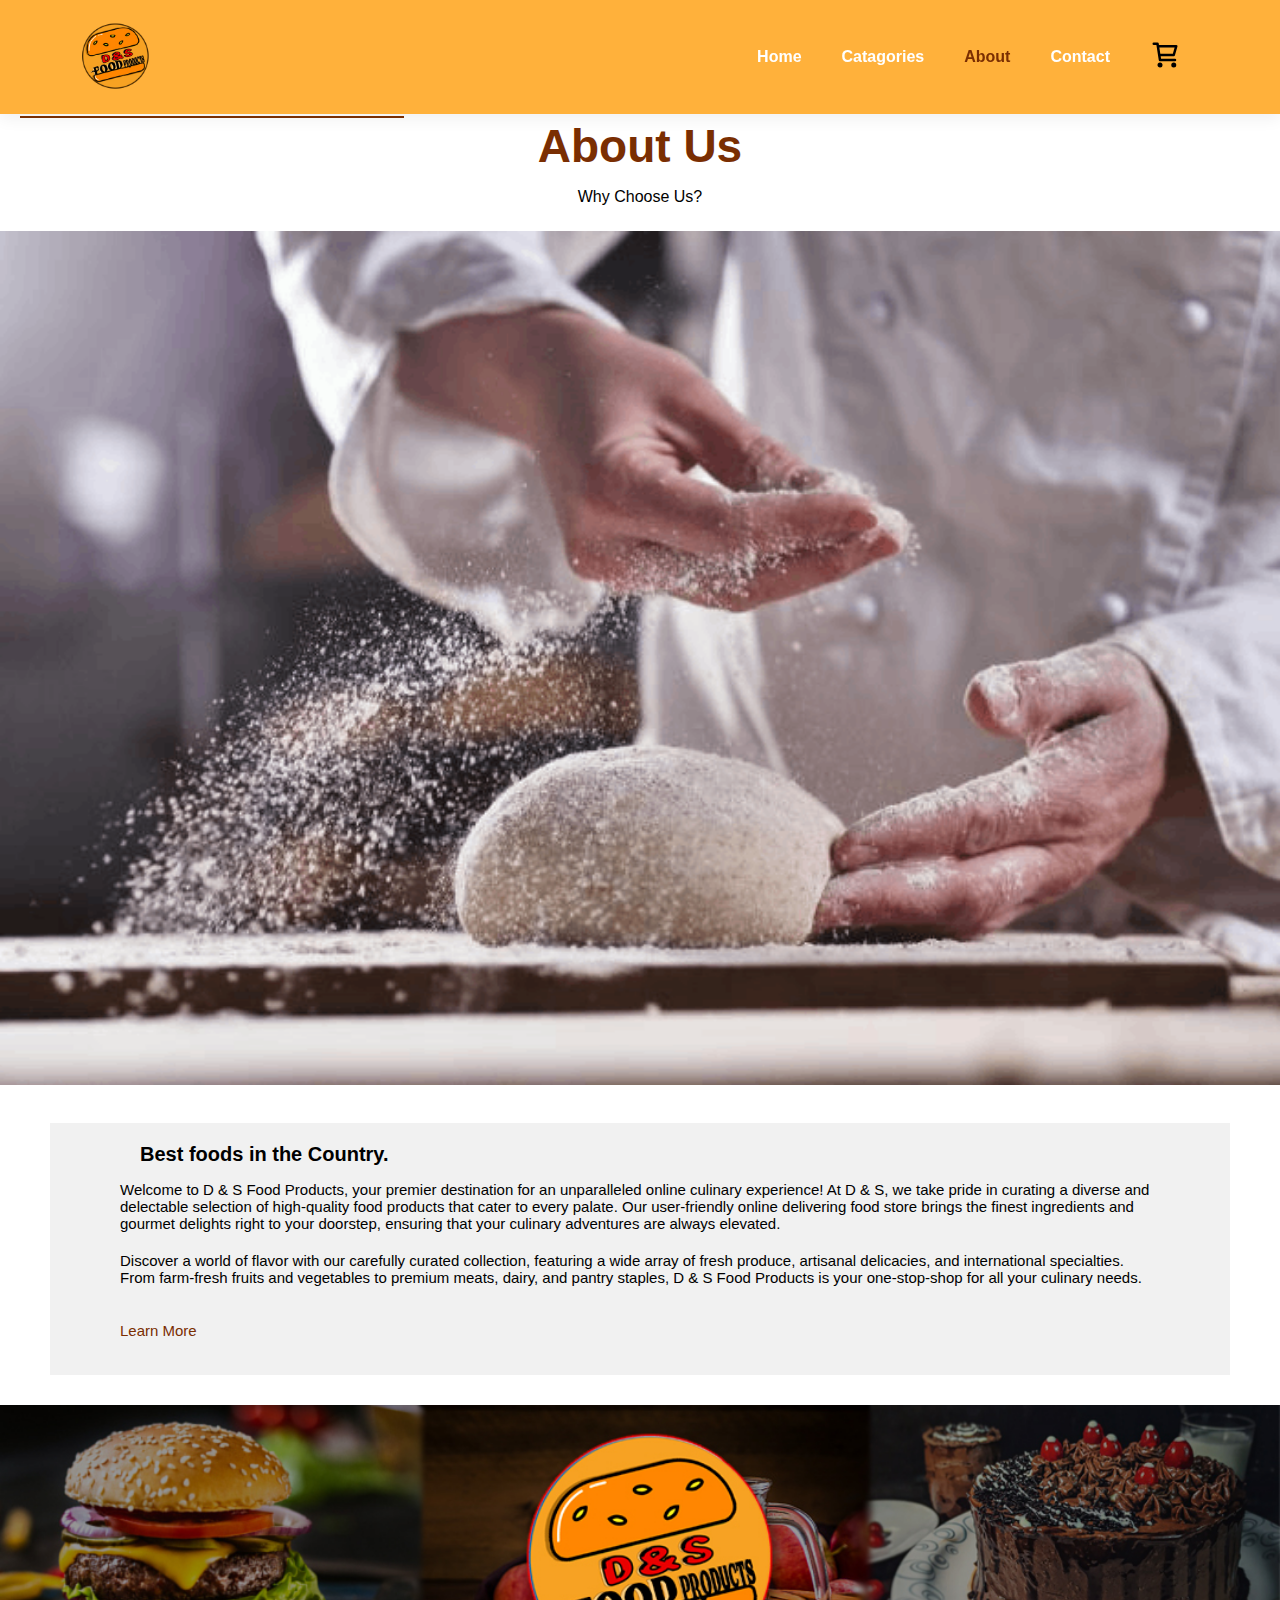
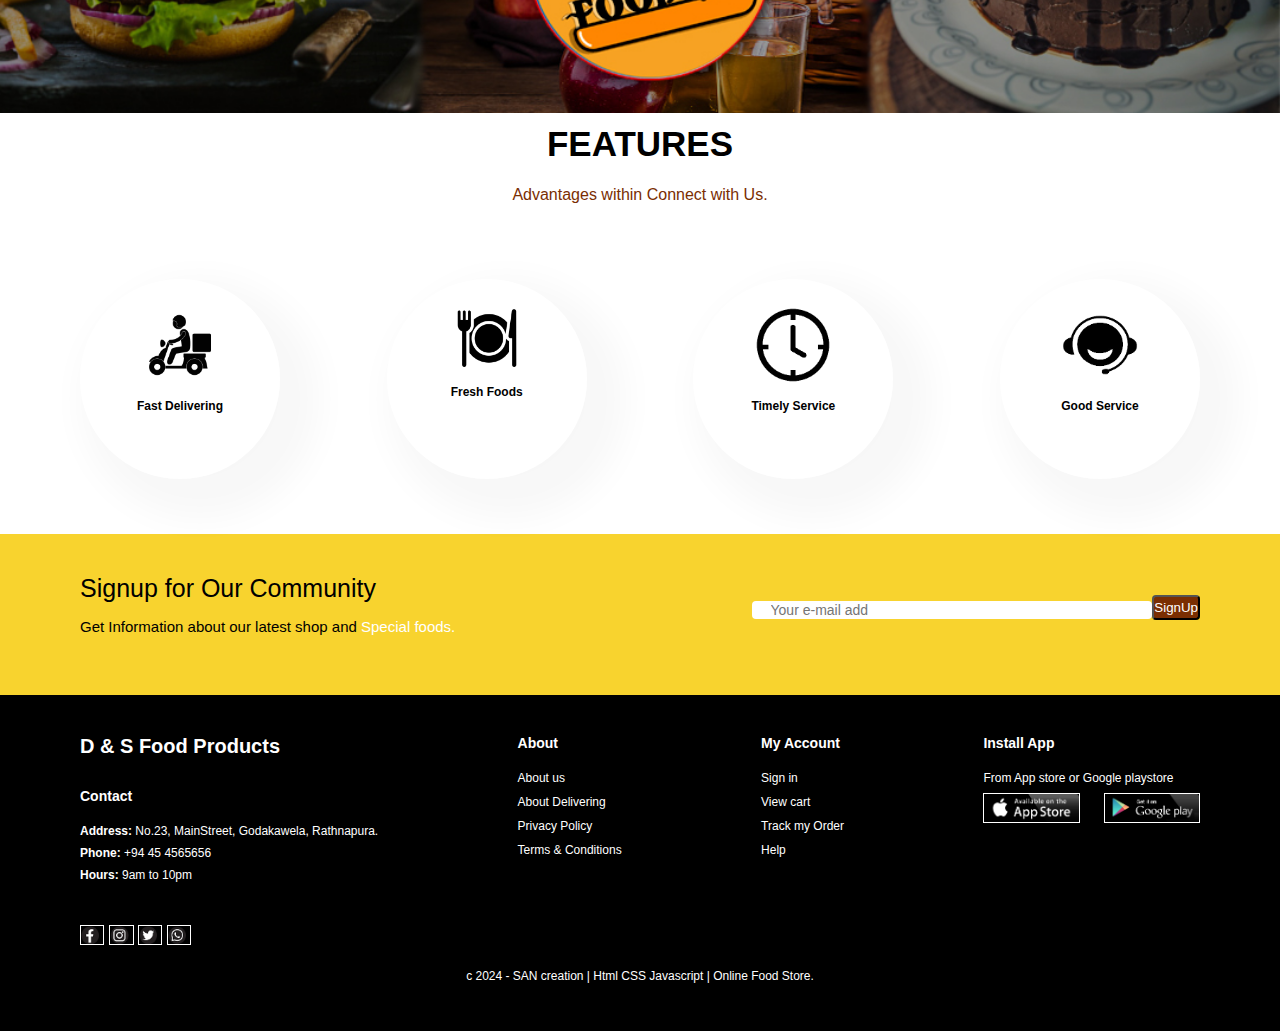
<file: src/about.html>
<!DOCTYPE html>
<html lang="en">
    <head>
        <meta charset="UTF-8">
        <meta http-equiv="X-UA-Compatible" content="IE=edge">
        <meta name="viewport" content="width=device-width, initial-scale=1.0">
        <title>D & S Food Store</title>
        <link rel="stylesheet" href="https://cdnjs.cloudflare.com/ajax/libs/font-awesome/5.15.3/css/all.min.css" integrity="sha384-lGpGs/K9eL5KfuBLU8hvTlOSctOnf6bP4IBtWqVBDjZjU6Q/vhp5s0SUpQT63qnh" crossorigin="anonymous">
        <link rel="stylesheet" href="style.css">
    </head>

    <body>

        
        <section id="header">
            <a href="index.html"><img src="../Components/Assets/cover/log.png" class="logo" alt="logo"></a>

            <div>
                <ul id="navbar">
                    <li><a href="index.html" >Home</a></li>
                    <li><a>
                        <div class="dropdown">
                            <a  href="catagories.html">Catagories</a>
                            <div class="dropdown-content">
                                <a href="cake.html">Cakes</a>
                                <a href="juices.html">Juices</a>
                                <a href="pastry.html">Pastry</a>
                                <a href="others.html">Others</a>
                            </div>
                        </div></a>
                    </li>
                    <li><a href="about.html" class="active">About</a></li>
                    <li><a href="Contact.html">Contact</a></li>
                    <li><a href="cart.html" id="cart"><img src="../Components/Assets/icon/cart-shopping-svgrepo-com.svg" style="width: 30px;height: auto;"></a></li>
                    <a href="#"><img src="../Components/Assets/icon/close-ellipse-svgrepo-com.svg" id="close" style="width: 30px;height: auto;"></a>
                </ul>
            </div>
            <div id="mobile">
                <a href="cart.html"><img src="../Components/Assets/icon/cart-shopping-svgrepo-com.svg" style="width: 50px; height: auto;"></a>
                <img src="../Components/Assets/icon/list-svgrepo-com.svg" id="bar" style="width: 50px; height: auto;">
            </div>
        </section>

        <section id="about">
            <div id="subtopic">
                <h2>About Us</h2>
                <p>Why Choose Us?</p>
            </div>
            <div class="row">
                <div class="Ab-img">
                    <img src="../Components/Assets/other/pic-1.png">
                </div>
                <div class="Ab-content">
                    <h3>Best foods in the Country.</h3>
                    <p>Welcome to D & S Food Products, your premier destination for an unparalleled online culinary experience! At D & S, we take pride in curating a diverse and delectable selection of high-quality food products that cater to every palate. Our user-friendly online delivering food store brings the finest ingredients and gourmet delights right to your doorstep, ensuring that your culinary adventures are always elevated.</p>
                    <p>Discover a world of flavor with our carefully curated collection, featuring a wide array of fresh produce, artisanal delicacies, and international specialties. From farm-fresh fruits and vegetables to premium meats, dairy, and pantry staples, D & S Food Products is your one-stop-shop for all your culinary needs.</p>
                    
                    <div class="icon-con">
                        <a href="#" id="lm-btn">Learn More</a>
                    </div>
                </div>
            </div>
            
        </section>

        <div id="banner">
            <img src="../Components/Assets/cover/Cover.jpg">
        </div>

        <div id="fe-topic">
            <h2>FEATURES</h2>
            <p>Advantages within Connect with Us.</p>
        </div>

        <section id="feature" class="section-p1">
            <div class="fe-box">
                <img src="../Components/Assets/icon/deliver.png">
                <h6>Fast Delivering</h6>
            </div>
            <div class="fe-box">
                <img src="../Components/Assets/icon/food.png">
                <h6>Fresh Foods</h6>
            </div>
            <div class="fe-box">
                <img src="../Components/Assets/icon/time.png">
                <h6>Timely Service</h6>
            </div>
            <div class="fe-box">
                <img src="../Components/Assets/icon/custSer.png">
                <h6>Good Service</h6>
            </div>
        </section>

        <section id="signup" class="section-p1">
            <div class="signtext">
                <h4>Signup for Our Community</h4>
                <p>Get Information about our latest shop and <span>Special foods.</span></p>

            </div>
            <div class="form">
                <input type="text" placeholder="Your e-mail add">
                <button>SignUp</button>
            </div>

        </section>


        <footer class="section-p1">
            <div class="col">
                <a href="index.html"><h3 style="font-size: 20px;">D & S Food Products</h3></a>
                <h4>Contact</h4>
                <p><strong>Address:</strong> No.23, MainStreet, Godakawela, Rathnapura.</p>
                <p><strong>Phone:</strong> +94 45 4565656</p>
                <p><strong>Hours:</strong> 9am to 10pm</p>
                <div class="follow">
                    <h5>follow Us</h5>
                    <div class="icon">
                        <img src="../Components/Assets/icon/fb-ic.png">
                        <img src="../Components/Assets/icon/int-ic.png">
                        <img src="../Components/Assets/icon/twt-ic.png">
                        <img src="../Components/Assets/icon/wht-ic.png">
                    </div>
                </div>
            </div>
            <div class="col">
                <h4>About</h4>
                <a href="#">About us</a>
                <a href="#">About Delivering</a>
                <a href="#">Privacy Policy</a>
                <a href="#">Terms & Conditions</a>
            </div>
            <div class="col">
                <h4>My Account</h4>
                <a href="#">Sign in</a>
                <a href="#">View cart</a>
                <a href="#">Track my Order</a>
                <a href="#">Help</a>
            </div>
            <div class="col Install">
                <h4>Install App</h4>
                <p>From App store or Google playstore</p>
                <div class="row">
                    <img src="../Components/Assets/icon/appstore.png" style="height: 30px; width: auto; border: 1px solid #ffffff;">
                    <Img src="../Components/Assets/icon/playstore.png" style="height: 30px; width: auto; border: 1px solid #ffffff;">
                </div>
            </div>
            <div class="copyright">
                <p>c 2024 - SAN creation | Html CSS Javascript | Online Food Store.</p>
            </div>
        </footer>
 




        <script src="script.js"></script>
    </body>

</html>
</file>
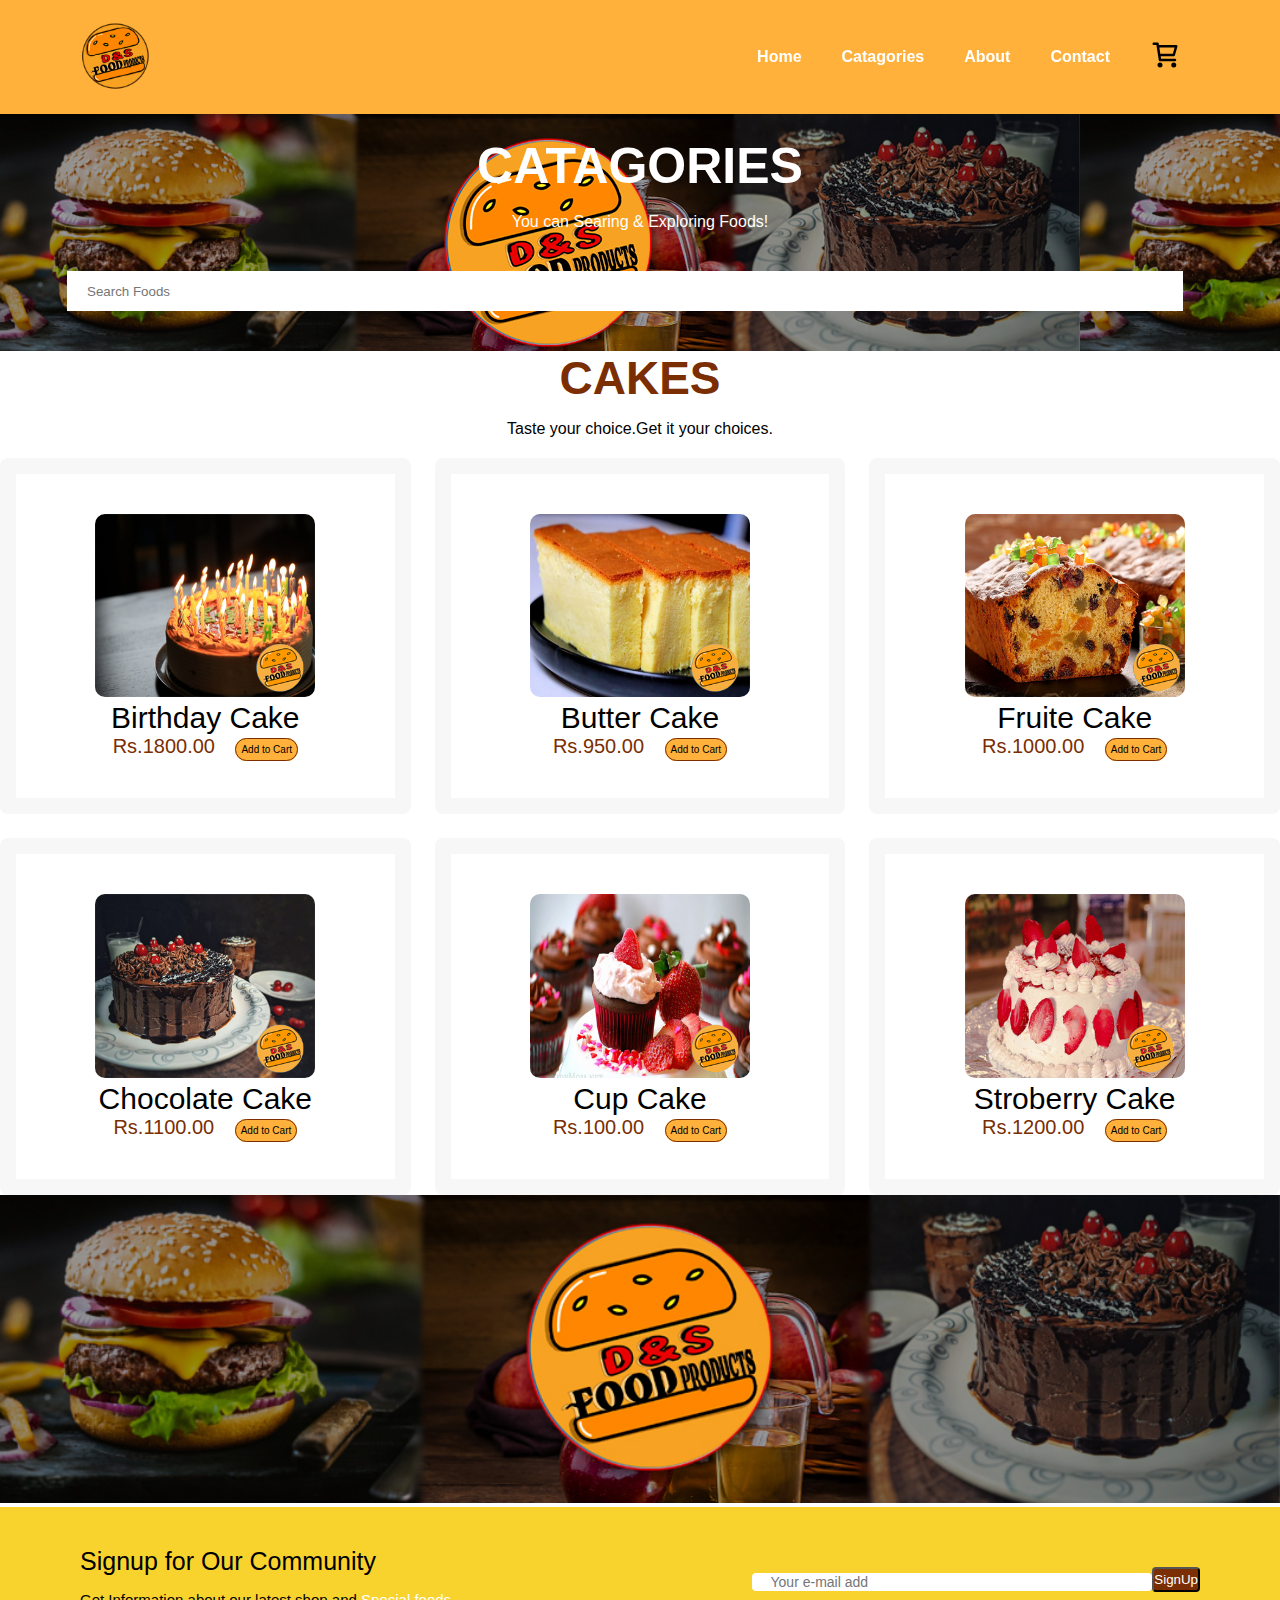
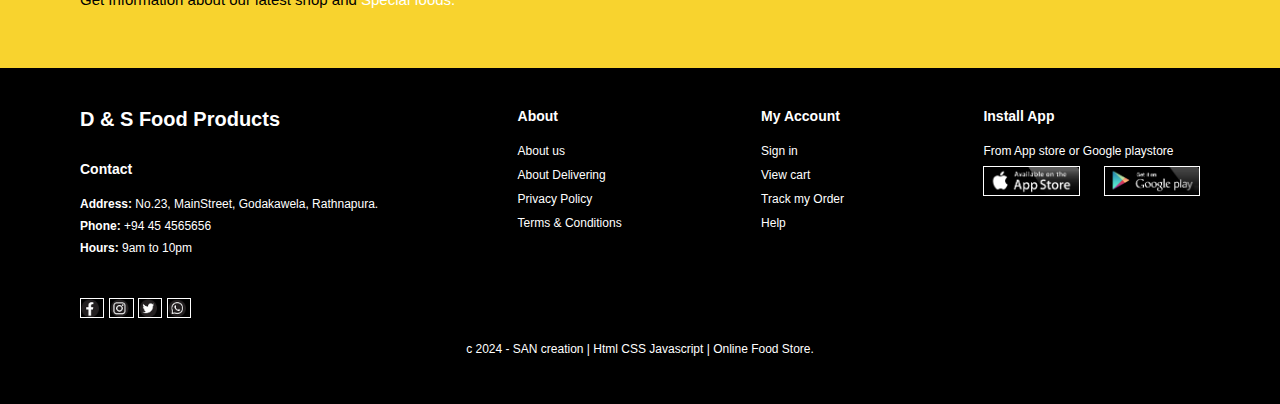
<file: src/cake.html>
<!DOCTYPE html>
<html lang="en">
    <head>
        <meta charset="UTF-8">
        <meta http-equiv="X-UA-Compatible" content="IE=edge">
        <meta name="viewport" content="width=device-width, initial-scale=1.0">
        <title>D & S Food Store</title>

        <link rel="stylesheet" href="style.css">
    </head>

    <body>

        
        <section id="header">
            <a href="index.html"><img src="../Components/Assets/cover/log.png" class="logo" alt="logo"></a>

            <div>
                <ul id="navbar">
                    <li><a href="index.html" >Home</a></li>
                    <li><a>
                        <div class="dropdown" class="active">
                            <a  href="catagories.html">Catagories</a>
                            <div class="dropdown-content">
                              <a href="cake.html">Cakes</a>
                              <a href="juices.html">Juices</a>
                              <a href="pastry.html">Pastry</a>
                              <a href="others.html">Others</a>
                            </div>
                        </div></a>
                    </li>
                    <li><a href="about.html">About</a></li>
                    <li><a href="Contact.html">Contact</a></li>
                    <li><a href="cart.html" id="cart"><img src="../Components/Assets/icon/cart-shopping-svgrepo-com.svg" style="width: 30px;height: auto;"></a></li>
                    <a href="#"><img src="../Components/Assets/icon/close-ellipse-svgrepo-com.svg" id="close" style="width: 30px;height: auto;"></a>
                </ul>
            </div>
            <div id="mobile">
                <a href="cart.html"><img src="../Components/Assets/icon/cart-shopping-svgrepo-com.svg" style="width: 50px; height: auto;"></a>
                <img src="../Components/Assets/icon/list-svgrepo-com.svg" id="bar" style="width: 50px; height: auto;">
            </div>
        </section>

        <section id="page-header">
            <h1>CATAGORIES</h1>
            <p>You can Searing & Exploring Foods!</p>
           
            <input type="search" placeholder="Search Foods" style="padding-left: 20px;">

        </section>

        <section id="cata">
            <div id="sub-top">
                <h2>CAKES</h2>
                <p>Taste your choice.Get it your choices.</p>
            </div>

            <div class="box-con">
                <div id="box">
                    <img src="../Components/Assets/cakes/Birthday cake.jpg">
                    <h3>Birthday Cake</h3>
                    <span>Rs.1800.00</span>
                    <a href="#" class="btn">Add to Cart</a>
                </div>
               
                <div id="box">
                    <img src="../Components/Assets/cakes/Butter cake.jpg">
                    <h3>Butter Cake</h3>
                    <span>Rs.950.00</span>
                    <a href="#" class="btn">Add to Cart</a>
                    
                </div>
              
                <div id="box">
                    <img src="../Components/Assets/cakes/Fruite cake.jpg">
                    <h3>Fruite Cake</h3>
                    <span>Rs.1000.00</span>
                    <a href="#" class="btn">Add to Cart</a>
                </div>
                
                <div id="box">
                    <img src="../Components/Assets/cakes/Chocolate cake.jpg">
                    <h3>Chocolate Cake</h3>
                    <span>Rs.1100.00</span>
                    <a href="#" class="btn">Add to Cart</a>
                </div>
             
                <div id="box">
                    <img src="../Components/Assets/cakes/Cup cake.jpg">
                    <h3>Cup Cake</h3>
                    <span>Rs.100.00</span>
                    <a href="#" class="btn">Add to Cart</a>
                </div>
                  
                <div id="box">
                    <img src="../Components/Assets/cakes/Stroberry cake.jpg">
                    <h3>Stroberry Cake</h3>
                    <span>Rs.1200.00</span>
                    <a href="#" class="btn">Add to Cart</a>
                </div>
            </div>  

        </section>

        <div id="banner">
            <img src="../Components/Assets/cover/Cover.jpg">
        </div>


        <section id="signup" class="section-p1">
            <div class="signtext">
                <h4>Signup for Our Community</h4>
                <p>Get Information about our latest shop and <span>Special foods.</span></p>

            </div>
            <div class="form">
                <input type="text" placeholder="Your e-mail add">
                <button>SignUp</button>
            </div>

        </section>


        <footer class="section-p1">
            <div class="col">
                <a href="index.html"><h3 style="font-size: 20px;">D & S Food Products</h3></a>
                <h4>Contact</h4>
                <p><strong>Address:</strong> No.23, MainStreet, Godakawela, Rathnapura.</p>
                <p><strong>Phone:</strong> +94 45 4565656</p>
                <p><strong>Hours:</strong> 9am to 10pm</p>
                <div class="follow">
                    <h5>follow Us</h5>
                    <div class="icon">
                        <img src="../Components/Assets/icon/fb-ic.png">
                        <img src="../Components/Assets/icon/int-ic.png">
                        <img src="../Components/Assets/icon/twt-ic.png">
                        <img src="../Components/Assets/icon/wht-ic.png">
                    </div>
                </div>
            </div>
            <div class="col">
                <h4>About</h4>
                <a href="#">About us</a>
                <a href="#">About Delivering</a>
                <a href="#">Privacy Policy</a>
                <a href="#">Terms & Conditions</a>
            </div>
            <div class="col">
                <h4>My Account</h4>
                <a href="#">Sign in</a>
                <a href="#">View cart</a>
                <a href="#">Track my Order</a>
                <a href="#">Help</a>
            </div>
            <div class="col Install">
                <h4>Install App</h4>
                <p>From App store or Google playstore</p>
                <div class="row">
                    <img src="../Components/Assets/icon/appstore.png" style="height: 30px; width: auto; border: 1px solid #ffffff;">
                    <Img src="../Components/Assets/icon/playstore.png" style="height: 30px; width: auto; border: 1px solid #ffffff;">
                </div>
            </div>
            <div class="copyright">
                <p>c 2024 - SAN creation | Html CSS Javascript | Online Food Store.</p>
            </div>
        </footer>
 




        <script src="script.js"></script>
    </body>

    

</html>
</file>
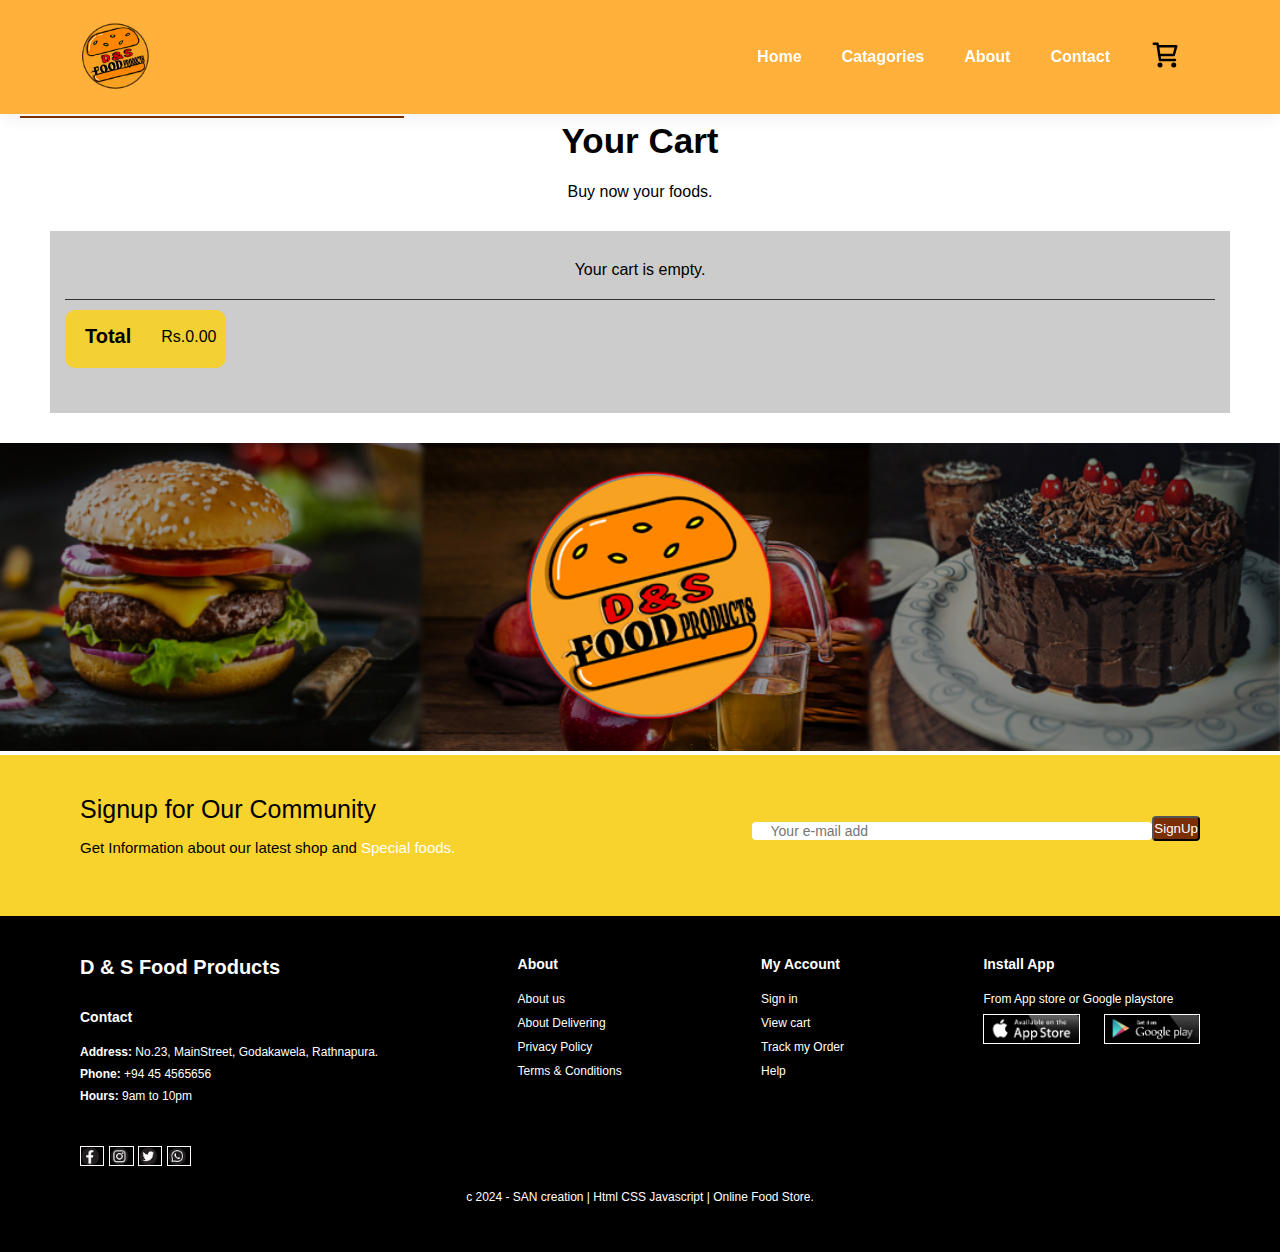
<file: src/cart.html>
<!DOCTYPE html>
<html lang="en">
    <head>
        <meta charset="UTF-8">
        <meta http-equiv="X-UA-Compatible" content="IE=edge">
        <meta name="viewport" content="width=device-width, initial-scale=1.0">
        <title>D & S Food Store</title>
        <link rel="stylesheet" href="https://cdnjs.cloudflare.com/ajax/libs/font-awesome/5.15.3/css/all.min.css" integrity="sha384-lGpGs/K9eL5KfuBLU8hvTlOSctOnf6bP4IBtWqVBDjZjU6Q/vhp5s0SUpQT63qnh" crossorigin="anonymous">
        <link rel="stylesheet" href="style.css">
    </head>

    <body>

        
        <section id="header">
            <a href="index.html"><img src="../Components/Assets/cover/log.png" class="logo" alt="logo"></a>

            <div>
                <ul id="navbar">
                    <li><a href="index.html" >Home</a></li>
                    <li><a>
                        <div class="dropdown">
                            <a  href="catagories.html">Catagories</a>
                            <div class="dropdown-content">
                                <a href="cake.html">Cakes</a>
                                <a href="juices.html">Juices</a>
                                <a href="pastry.html">Pastry</a>
                                <a href="others.html">Others</a>
                            </div>
                        </div></a>
                    </li>
                    <li><a href="about.html" >About</a></li>
                    <li><a href="Contact.html" >Contact</a></li>
                    <li><a href="cart.html" id="cart" class="active"><img src="../Components/Assets/icon/cart-shopping-svgrepo-com.svg" style="width: 30px;height: auto;"></a></li>
                    <a href="#"><img src="../Components/Assets/icon/close-ellipse-svgrepo-com.svg" id="close" style="width: 30px;height: auto;"></a>
                </ul>
            </div>
            <div id="mobile">
                <a href="cart.html"><img src="../Components/Assets/icon/cart-shopping-svgrepo-com.svg" style="width: 50px; height: auto;"></a>
                <img src="../Components/Assets/icon/list-svgrepo-com.svg" id="bar" style="width: 50px; height: auto;">
            </div>
        </section>

        <section id="main-cart">
            <div class="cart-head">
                <h2>Your Cart</h2>
                <p>Buy now your foods.</p>
            </div>

            <div class="cartBar">
                <div id="root"></div>
                <div class="cartSection">
                    <div id="cartItem">
                        <p>Your cart is empty.</p>
                    </div>
                    <div class="foot">
                        <div class="totalSec">
                            <p style="font-weight: 700;font-size: 20px;">Total</p>
                            <p id="total">Rs.0.00</p>
                        </div>
                    </div>
                </div>
                
            </div>
        </section>



        <div id="banner">
            <img src="../Components/Assets/cover/Cover.jpg">
        </div>




        <section id="signup" class="section-p1">
            <div class="signtext">
                <h4>Signup for Our Community</h4>
                <p>Get Information about our latest shop and <span>Special foods.</span></p>

            </div>
            <div class="form">
                <input type="text" placeholder="Your e-mail add">
                <button>SignUp</button>
            </div>

        </section>


        <footer class="section-p1">
            <div class="col">
                <a href="index.html"><h3 style="font-size: 20px;">D & S Food Products</h3></a>
                <h4>Contact</h4>
                <p><strong>Address:</strong> No.23, MainStreet, Godakawela, Rathnapura.</p>
                <p><strong>Phone:</strong> +94 45 4565656</p>
                <p><strong>Hours:</strong> 9am to 10pm</p>
                <div class="follow">
                    <h5>follow Us</h5>
                    <div class="icon">
                        <img src="../Components/Assets/icon/fb-ic.png">
                        <img src="../Components/Assets/icon/int-ic.png">
                        <img src="../Components/Assets/icon/twt-ic.png">
                        <img src="../Components/Assets/icon/wht-ic.png">
                    </div>
                </div>
            </div>
            <div class="col">
                <h4>About</h4>
                <a href="#">About us</a>
                <a href="#">About Delivering</a>
                <a href="#">Privacy Policy</a>
                <a href="#">Terms & Conditions</a>
            </div>
            <div class="col">
                <h4>My Account</h4>
                <a href="#">Sign in</a>
                <a href="#">View cart</a>
                <a href="#">Track my Order</a>
                <a href="#">Help</a>
            </div>
            <div class="col Install">
                <h4>Install App</h4>
                <p>From App store or Google playstore</p>
                <div class="row">
                    <img src="../Components/Assets/icon/appstore.png" style="height: 30px; width: auto; border: 1px solid #ffffff;">
                    <Img src="../Components/Assets/icon/playstore.png" style="height: 30px; width: auto; border: 1px solid #ffffff;">
                </div>
            </div>
            <div class="copyright">
                <p>c 2024 - SAN creation | Html CSS Javascript | Online Food Store.</p>
            </div>
        </footer>
 




        <script src="cart.js"></script> 
    </body>

    

</html>
</file>
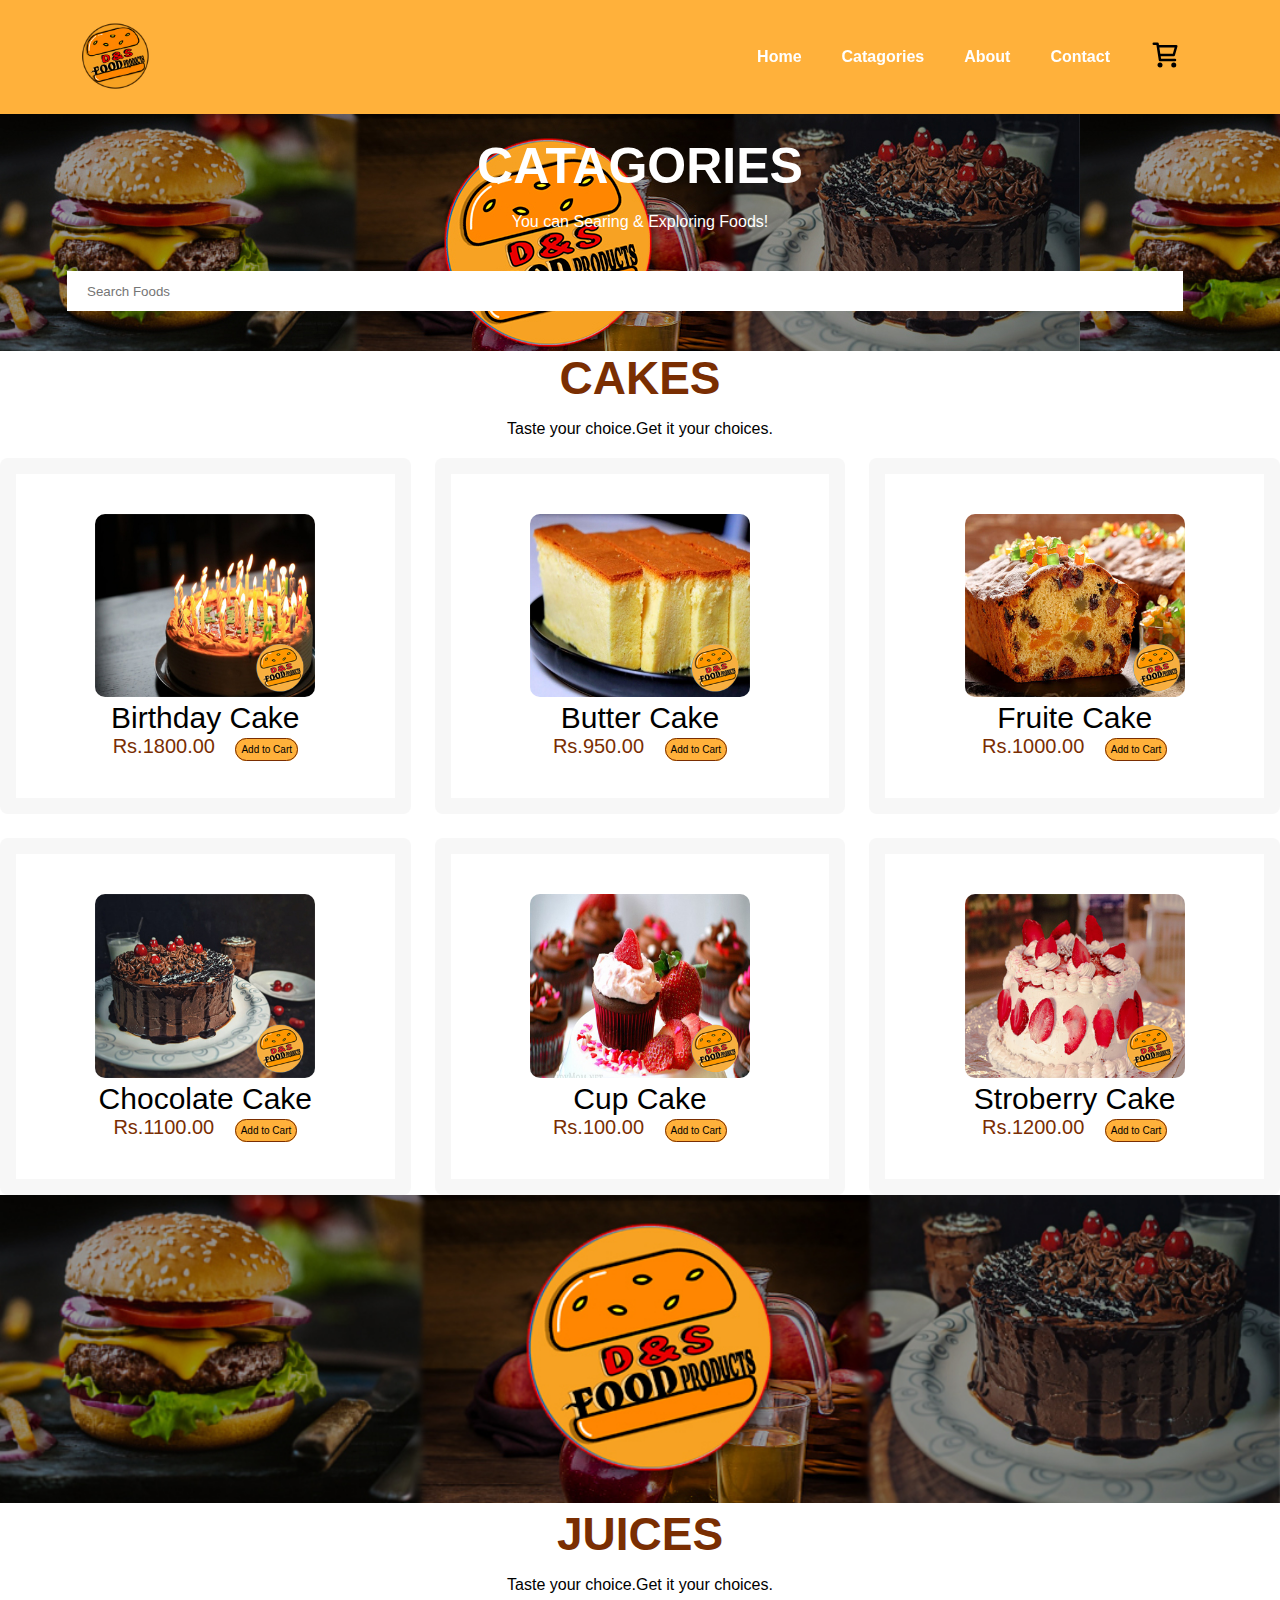
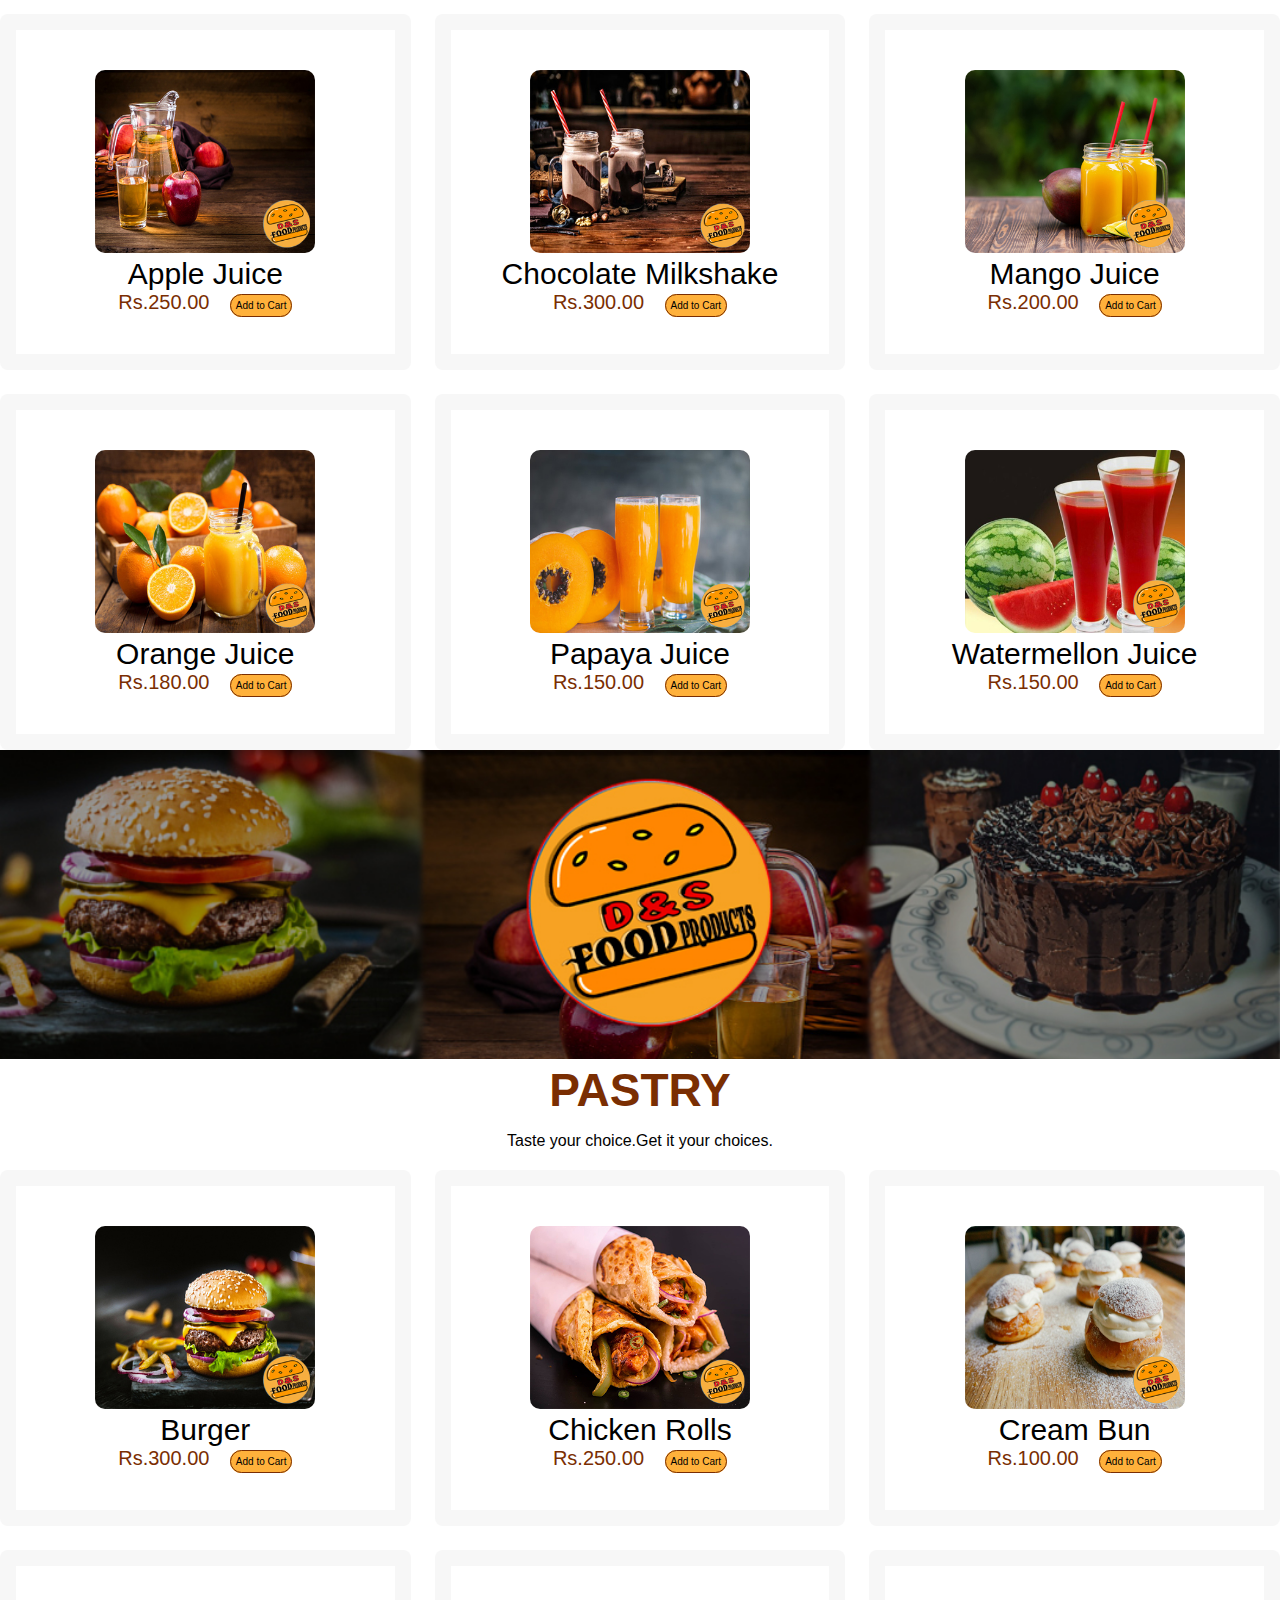
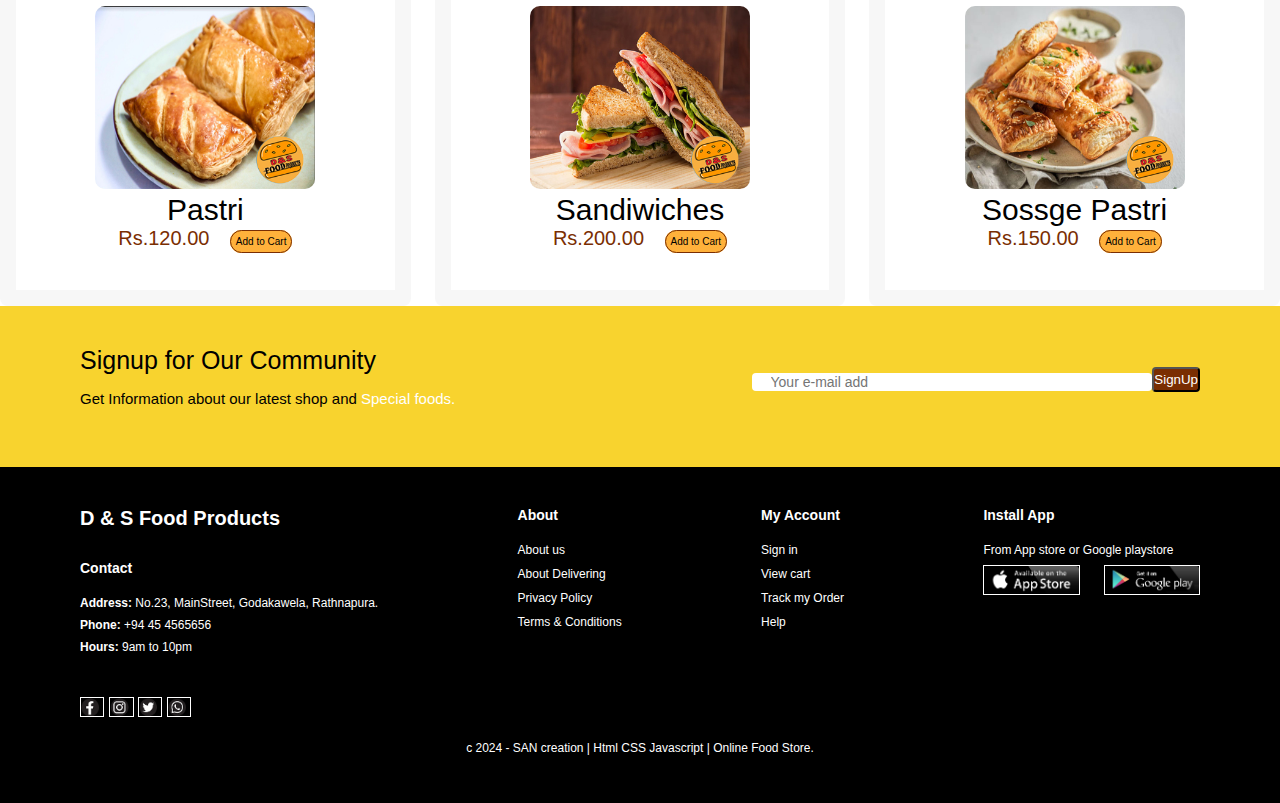
<file: src/catagories.html>
<!DOCTYPE html>
<html lang="en">
    <head>
        <meta charset="UTF-8">
        <meta http-equiv="X-UA-Compatible" content="IE=edge">
        <meta name="viewport" content="width=device-width, initial-scale=1.0">
        <title>D & S Food Store</title>

        <link rel="stylesheet" href="style.css">
    </head>

    <body>

        
        <section id="header">
            <a href="index.html"><img src="../Components/Assets/cover/log.png" class="logo" alt="logo"></a>

            <div>
                <ul id="navbar">
                    <li><a href="index.html" >Home</a></li>
                    <li><a>
                        <div class="dropdown" class="active">
                            <a  href="catagories.html">Catagories</a>
                            <div class="dropdown-content">
                                <a href="cake.html">Cakes</a>
                                <a href="juices.html">Juices</a>
                                <a href="pastry.html">Pastry</a>
                                <a href="others.html">Others</a>
                            </div>
                        </div></a>
                    </li>
                    <li><a href="about.html">About</a></li>
                    <li><a href="Contact.html">Contact</a></li>
                    <li><a href="cart.html" id="cart"><img src="../Components/Assets/icon/cart-shopping-svgrepo-com.svg" style="width: 30px;height: auto;"></a></li>
                    <a href="#"><img src="../Components/Assets/icon/close-ellipse-svgrepo-com.svg" id="close" style="width: 30px;height: auto;"></a>
                </ul>
            </div>
            <div id="mobile">
                <a href="cart.html"><img src="../Components/Assets/icon/cart-shopping-svgrepo-com.svg" style="width: 50px; height: auto;"></a>
                <img src="../Components/Assets/icon/list-svgrepo-com.svg" id="bar" style="width: 50px; height: auto;">
            </div>
        </section>

        <section id="page-header">
            <h1>CATAGORIES</h1>
            <p>You can Searing & Exploring Foods!</p>
           
            <input type="search" placeholder="Search Foods" style="padding-left: 20px;">

        </section>

        <section id="cata">
            <div id="sub-top">
                <h2>CAKES</h2>
                <p>Taste your choice.Get it your choices.</p>
            </div>

            <div class="box-con">
                <div id="box">
                    <img src="../Components/Assets/cakes/Birthday cake.jpg">
                    <h3>Birthday Cake</h3>
                    <span>Rs.1800.00</span>
                    <a href="#" class="btn">Add to Cart</a>
                </div>
               
                <div id="box">
                    <img src="../Components/Assets/cakes/Butter cake.jpg">
                    <h3>Butter Cake</h3>
                    <span>Rs.950.00</span>
                    <a href="#" class="btn">Add to Cart</a>
                    
                </div>
              
                <div id="box">
                    <img src="../Components/Assets/cakes/Fruite cake.jpg">
                    <h3>Fruite Cake</h3>
                    <span>Rs.1000.00</span>
                    <a href="#" class="btn">Add to Cart</a>
                </div>
                
                <div id="box">
                    <img src="../Components/Assets/cakes/Chocolate cake.jpg">
                    <h3>Chocolate Cake</h3>
                    <span>Rs.1100.00</span>
                    <a href="#" class="btn">Add to Cart</a>
                </div>
             
                <div id="box">
                    <img src="../Components/Assets/cakes/Cup cake.jpg">
                    <h3>Cup Cake</h3>
                    <span>Rs.100.00</span>
                    <a href="#" class="btn">Add to Cart</a>
                </div>
                  
                <div id="box">
                    <img src="../Components/Assets/cakes/Stroberry cake.jpg">
                    <h3>Stroberry Cake</h3>
                    <span>Rs.1200.00</span>
                    <a href="#" class="btn">Add to Cart</a>
                </div>
            </div>  

        </section>

        <div id="banner">
            <img src="../Components/Assets/cover/Cover.jpg">
        </div>

         <section id="cata">
            <div id="sub-top">
                <h2>JUICES</h2>
                <p>Taste your choice.Get it your choices.</p>
            </div>

            <div class="box-con">
                <div id="box">
                    <img src="../Components/Assets/juices/Apple juice.jpg">
                    <h3>Apple Juice</h3>
                    <span>Rs.250.00</span>
                    <a href="#" class="btn">Add to Cart</a>
                </div>
               
                <div id="box">
                    <img src="../Components/Assets/juices/chocolate milk shake.jpg">
                    <h3>Chocolate Milkshake</h3>
                    <span>Rs.300.00</span>
                    <a href="#" class="btn">Add to Cart</a>
                    
                </div>
              
                <div id="box">
                    <img src="../Components/Assets/juices/Mango juice.jpg">
                    <h3>Mango Juice</h3>
                    <span>Rs.200.00</span>
                    <a href="#" class="btn">Add to Cart</a>
                </div>
                
                <div id="box">
                    <img src="../Components/Assets/juices/Orange Juice.jpg">
                    <h3>Orange Juice</h3>
                    <span>Rs.180.00</span>
                    <a href="#" class="btn">Add to Cart</a>
                </div>
             
                <div id="box">
                    <img src="../Components/Assets/juices/Papaya Juice.jpg">
                    <h3>Papaya Juice</h3>
                    <span>Rs.150.00</span>
                    <a href="#" class="btn">Add to Cart</a>
                </div>
                  
                <div id="box">
                    <img src="../Components/Assets/juices/watermellon juice.jpg">
                    <h3>Watermellon Juice</h3>
                    <span>Rs.150.00</span>
                    <a href="#" class="btn">Add to Cart</a>
                </div>
            </div>  

        </section>

        <div id="banner">
            <img src="../Components/Assets/cover/Cover.jpg">
        </div>

         <section id="cata">
            <div id="sub-top">
                <h2>PASTRY</h2>
                <p>Taste your choice.Get it your choices.</p>
            </div>

            <div class="box-con">
                <div id="box">
                    <img src="../Components/Assets/pastry/Burger.jpg">
                    <h3>Burger</h3>
                    <span>Rs.300.00</span>
                    <a href="#" class="btn">Add to Cart</a>
                </div>
               
                <div id="box">
                    <img src="../Components/Assets/pastry/Chicken rolls.jpg">
                    <h3>Chicken Rolls</h3>
                    <span>Rs.250.00</span>
                    <a href="#" class="btn">Add to Cart</a>
                    
                </div>
              
                <div id="box">
                    <img src="../Components/Assets/pastry/Cream bun.jpg">
                    <h3>Cream Bun</h3>
                    <span>Rs.100.00</span>
                    <a href="#" class="btn">Add to Cart</a>
                </div>
                
                <div id="box">
                    <img src="../Components/Assets/pastry/Pastri.jpg">
                    <h3>Pastri</h3>
                    <span>Rs.120.00</span>
                    <a href="#" class="btn">Add to Cart</a>
                </div>
             
                <div id="box">
                    <img src="../Components/Assets/pastry/Sandiwiches.jpg">
                    <h3>Sandiwiches</h3>
                    <span>Rs.200.00</span>
                    <a href="#" class="btn">Add to Cart</a>
                </div>
                  
                <div id="box">
                    <img src="../Components/Assets/pastry/Sossge pastri.jpg">
                    <h3>Sossge Pastri</h3>
                    <span>Rs.150.00</span>
                    <a href="#" class="btn">Add to Cart</a>
                </div>
            </div>  

        </section>


        <section id="signup" class="section-p1">
            <div class="signtext">
                <h4>Signup for Our Community</h4>
                <p>Get Information about our latest shop and <span>Special foods.</span></p>

            </div>
            <div class="form">
                <input type="text" placeholder="Your e-mail add">
                <button>SignUp</button>
            </div>

        </section>


        <footer class="section-p1">
            <div class="col">
                <a href="index.html"><h3 style="font-size: 20px;">D & S Food Products</h3></a>
                <h4>Contact</h4>
                <p><strong>Address:</strong> No.23, MainStreet, Godakawela, Rathnapura.</p>
                <p><strong>Phone:</strong> +94 45 4565656</p>
                <p><strong>Hours:</strong> 9am to 10pm</p>
                <div class="follow">
                    <h5>follow Us</h5>
                    <div class="icon">
                        <img src="../Components/Assets/icon/fb-ic.png">
                        <img src="../Components/Assets/icon/int-ic.png">
                        <img src="../Components/Assets/icon/twt-ic.png">
                        <img src="../Components/Assets/icon/wht-ic.png">
                    </div>
                </div>
            </div>
            <div class="col">
                <h4>About</h4>
                <a href="#">About us</a>
                <a href="#">About Delivering</a>
                <a href="#">Privacy Policy</a>
                <a href="#">Terms & Conditions</a>
            </div>
            <div class="col">
                <h4>My Account</h4>
                <a href="#">Sign in</a>
                <a href="#">View cart</a>
                <a href="#">Track my Order</a>
                <a href="#">Help</a>
            </div>
            <div class="col Install">
                <h4>Install App</h4>
                <p>From App store or Google playstore</p>
                <div class="row">
                    <img src="../Components/Assets/icon/appstore.png" style="height: 30px; width: auto; border: 1px solid #ffffff;">
                    <Img src="../Components/Assets/icon/playstore.png" style="height: 30px; width: auto; border: 1px solid #ffffff;">
                </div>
            </div>
            <div class="copyright">
                <p>c 2024 - SAN creation | Html CSS Javascript | Online Food Store.</p>
            </div>
        </footer>
 




        <script src="cart.js"></script>
    </body>

    

</html>
</file>
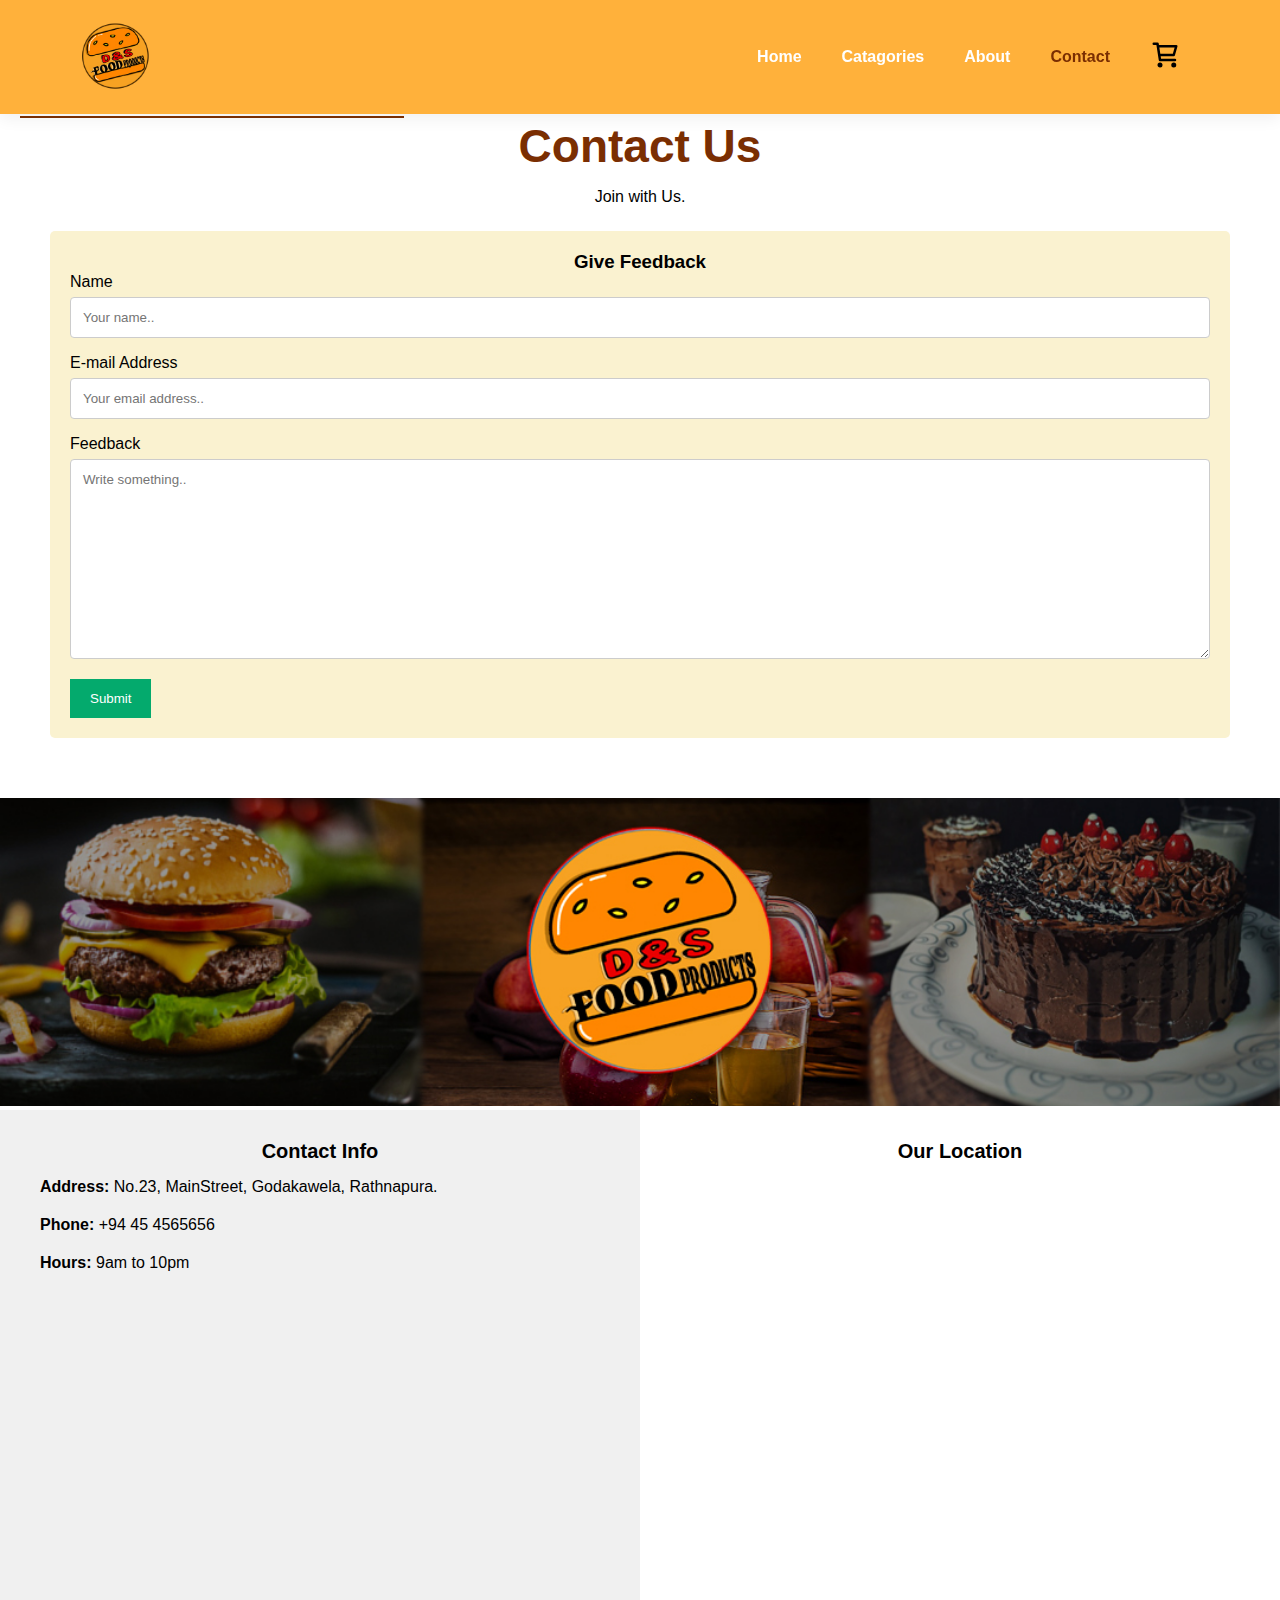
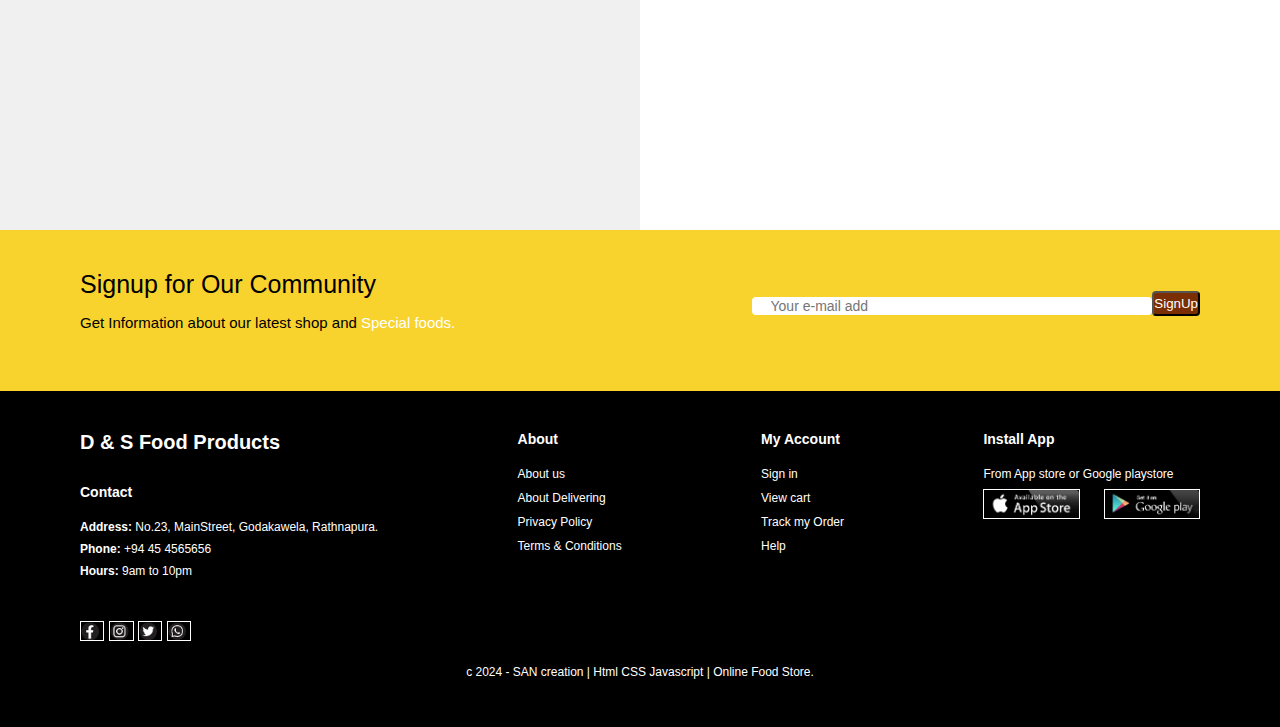
<file: src/contact.html>
<!DOCTYPE html>
<html lang="en">
    <head>
        <meta charset="UTF-8">
        <meta http-equiv="X-UA-Compatible" content="IE=edge">
        <meta name="viewport" content="width=device-width, initial-scale=1.0">
        <title>D & S Food Store</title>
        <link rel="stylesheet" href="https://cdnjs.cloudflare.com/ajax/libs/font-awesome/5.15.3/css/all.min.css" integrity="sha384-lGpGs/K9eL5KfuBLU8hvTlOSctOnf6bP4IBtWqVBDjZjU6Q/vhp5s0SUpQT63qnh" crossorigin="anonymous">
        <link rel="stylesheet" href="style.css">
    </head>

    <body>

        
        <section id="header">
            <a href="index.html"><img src="../Components/Assets/cover/log.png" class="logo" alt="logo"></a>

            <div>
                <ul id="navbar">
                    <li><a href="index.html" >Home</a></li>
                    <li><a>
                        <div class="dropdown">
                            <a  href="catagories.html">Catagories</a>
                            <div class="dropdown-content">
                                <a href="cake.html">Cakes</a>
                                <a href="juices.html">Juices</a>
                                <a href="pastry.html">Pastry</a>
                                <a href="others.html">Others</a>
                            </div>
                        </div></a>
                    </li>
                    <li><a href="about.html" >About</a></li>
                    <li><a href="Contact.html" class="active">Contact</a></li>
                    <li><a href="cart.html" id="cart"><img src="../Components/Assets/icon/cart-shopping-svgrepo-com.svg" style="width: 30px;height: auto;"></a></li>
                    <a href="#"><img src="../Components/Assets/icon/close-ellipse-svgrepo-com.svg" id="close" style="width: 30px;height: auto;"></a>
                </ul>
            </div>
            <div id="mobile">
                <a href="cart.html"><img src="../Components/Assets/icon/cart-shopping-svgrepo-com.svg" style="width: 50px; height: auto;"></a>
                <img src="../Components/Assets/icon/list-svgrepo-com.svg" id="bar" style="width: 50px; height: auto;">
            </div>
        </section>

        <section id="about">
            <div id="subtopic">
                <h2>Contact Us</h2>
                <p>Join with Us.</p>
            </div>
        </section>

        <section id="fd-form">
            
            <div id="cont">
                <div id="fd-topic">
                    <h3>Give Feedback</h3>
                </div>
                <form action="#">
                  <label for="fname">Name</label>
                  <input type="text" id="name" name="name" placeholder="Your name..">
              
                  <label for="email">E-mail Address</label>
                  <input type="text" id="email" name="email" placeholder="Your email address..">
              
                  <label for="subject">Feedback</label>
                  <textarea id="subject" name="subject" placeholder="Write something.." style="height:200px"></textarea>
              
                  <input type="submit" value="Submit">
                </form>
            </div>
        </section>

        <div id="banner">
            <img src="../Components/Assets/cover/Cover.jpg">
        </div>

        <div class="doubleSideCont">
            <div class="left-side">
              <!-- Content for the left side goes here -->
              <div id="con-info">
                 <h3 style="text-align: center; margin-top: 10px; margin-bottom: 10px; 
                 font-size: 20px; font-weight: 700;">Contact Info</h3>
                 <p><strong>Address:</strong> No.23, MainStreet, Godakawela, Rathnapura.</p>
                 <p><strong>Phone:</strong> +94 45 4565656</p>
                 <p><strong>Hours:</strong> 9am to 10pm</p>
              </div>
            </div>
        
            <div class="right-side">
              <div id="map">
                 <h3 style="text-align: center; margin-top: 10px; margin-bottom: 10px; font-size: 20px; font-weight: 700;">Our Location</h3>
                 <iframe
                        width="100%"
                        height="100%"
                        frameborder="0"
                        scrolling="no"
                        marginheight="0"
                        marginwidth="0"
                        src="https://www.google.com/maps/embed?pb=!1m18!1m12!1m3!1d3964.1378104083774!2d80.64773831426652!3d6.50423332519277!2m3!1f0!2f0!3f0!3m2!1i1024!2i768!4f13.1!3m3!1m2!1s0x0%3A0xb49a599eb5c50b0d!2zNsKwMzAnMTUuMiJOIDgwwrAzOCc1OS43IkU!5e0!3m2!1sen!2slk!4v1661606459521!5m2!1sen!2slk">
                 </iframe>
              </div>
            </div>
        </div>





        <section id="signup" class="section-p1">
            <div class="signtext">
                <h4>Signup for Our Community</h4>
                <p>Get Information about our latest shop and <span>Special foods.</span></p>

            </div>
            <div class="form">
                <input type="text" placeholder="Your e-mail add">
                <button>SignUp</button>
            </div>

        </section>


        <footer class="section-p1">
            <div class="col">
                <a href="index.html"><h3 style="font-size: 20px;">D & S Food Products</h3></a>
                <h4>Contact</h4>
                <p><strong>Address:</strong> No.23, MainStreet, Godakawela, Rathnapura.</p>
                <p><strong>Phone:</strong> +94 45 4565656</p>
                <p><strong>Hours:</strong> 9am to 10pm</p>
                <div class="follow">
                    <h5>follow Us</h5>
                    <div class="icon">
                        <img src="../Components/Assets/icon/fb-ic.png">
                        <img src="../Components/Assets/icon/int-ic.png">
                        <img src="../Components/Assets/icon/twt-ic.png">
                        <img src="../Components/Assets/icon/wht-ic.png">
                    </div>
                </div>
            </div>
            <div class="col">
                <h4>About</h4>
                <a href="#">About us</a>
                <a href="#">About Delivering</a>
                <a href="#">Privacy Policy</a>
                <a href="#">Terms & Conditions</a>
            </div>
            <div class="col">
                <h4>My Account</h4>
                <a href="#">Sign in</a>
                <a href="#">View cart</a>
                <a href="#">Track my Order</a>
                <a href="#">Help</a>
            </div>
            <div class="col Install">
                <h4>Install App</h4>
                <p>From App store or Google playstore</p>
                <div class="row">
                    <img src="../Components/Assets/icon/appstore.png" style="height: 30px; width: auto; border: 1px solid #ffffff;">
                    <Img src="../Components/Assets/icon/playstore.png" style="height: 30px; width: auto; border: 1px solid #ffffff;">
                </div>
            </div>
            <div class="copyright">
                <p>c 2024 - SAN creation | Html CSS Javascript | Online Food Store.</p>
            </div>
        </footer>
 




        <script src="script.js">

        </script>
    </body>

</html>
</file>
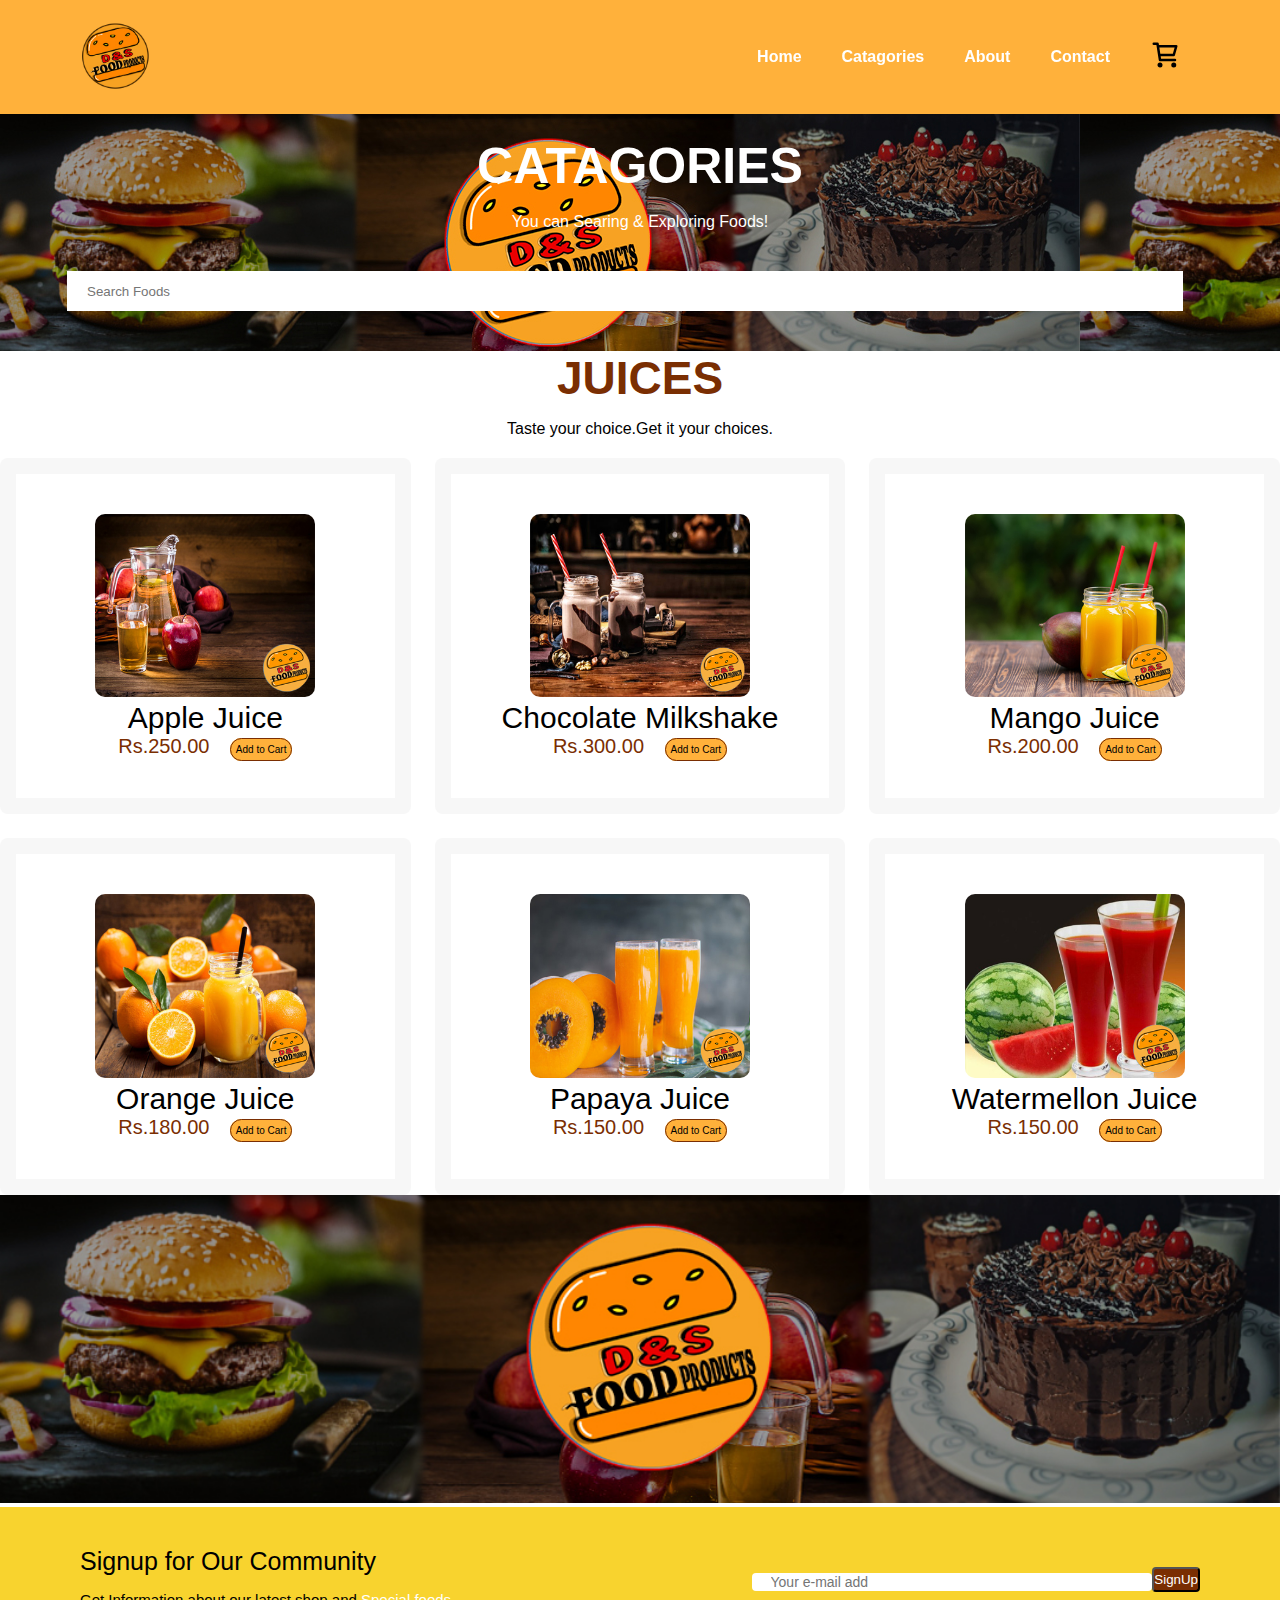
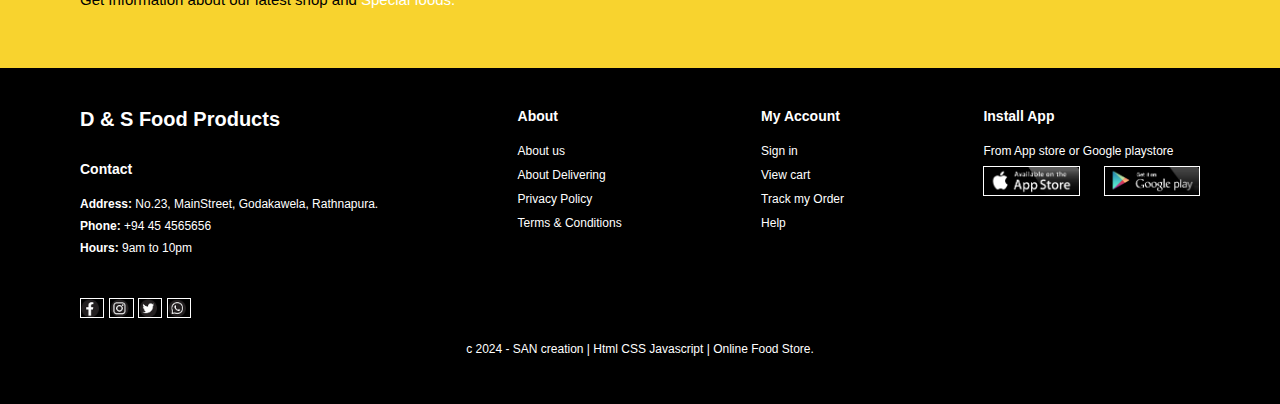
<file: src/juices.html>
<!DOCTYPE html>
<html lang="en">
    <head>
        <meta charset="UTF-8">
        <meta http-equiv="X-UA-Compatible" content="IE=edge">
        <meta name="viewport" content="width=device-width, initial-scale=1.0">
        <title>D & S Food Store</title>

        <link rel="stylesheet" href="style.css">
    </head>

    <body>

        
        <section id="header">
            <a href="index.html"><img src="../Components/Assets/cover/log.png" class="logo" alt="logo"></a>

            <div>
                <ul id="navbar">
                    <li><a href="index.html" >Home</a></li>
                    <li><a>
                        <div class="dropdown" class="active">
                            <a  href="catagories.html">Catagories</a>
                            <div class="dropdown-content">
                              <a href="cake.html">Cakes</a>
                              <a href="juices.html">Juices</a>
                              <a href="pastry.html">Pastry</a>
                              <a href="others.html">Others</a>
                            </div>
                        </div></a>
                    </li>
                    <li><a href="about.html">About</a></li>
                    <li><a href="Contact.html">Contact</a></li>
                    <li><a href="cart.html" id="cart"><img src="../Components/Assets/icon/cart-shopping-svgrepo-com.svg" style="width: 30px;height: auto;"></a></li>
                    <a href="#"><img src="../Components/Assets/icon/close-ellipse-svgrepo-com.svg" id="close" style="width: 30px;height: auto;"></a>
                </ul>
            </div>
            <div id="mobile">
                <a href="cart.html"><img src="../Components/Assets/icon/cart-shopping-svgrepo-com.svg" style="width: 50px; height: auto;"></a>
                <img src="../Components/Assets/icon/list-svgrepo-com.svg" id="bar" style="width: 50px; height: auto;">
            </div>
        </section>

        <section id="page-header">
            <h1>CATAGORIES</h1>
            <p>You can Searing & Exploring Foods!</p>
           
            <input type="search" placeholder="Search Foods" style="padding-left: 20px;">

        </section>

        <section id="cata">
            <div id="sub-top">
                <h2>JUICES</h2>
                <p>Taste your choice.Get it your choices.</p>
            </div>

            <div class="box-con">
                <div id="box">
                    <img src="../Components/Assets/juices/Apple juice.jpg">
                    <h3>Apple Juice</h3>
                    <span>Rs.250.00</span>
                    <a href="#" class="btn">Add to Cart</a>
                </div>
               
                <div id="box">
                    <img src="../Components/Assets/juices/chocolate milk shake.jpg">
                    <h3>Chocolate Milkshake</h3>
                    <span>Rs.300.00</span>
                    <a href="#" class="btn">Add to Cart</a>
                    
                </div>
              
                <div id="box">
                    <img src="../Components/Assets/juices/Mango juice.jpg">
                    <h3>Mango Juice</h3>
                    <span>Rs.200.00</span>
                    <a href="#" class="btn">Add to Cart</a>
                </div>
                
                <div id="box">
                    <img src="../Components/Assets/juices/Orange Juice.jpg">
                    <h3>Orange Juice</h3>
                    <span>Rs.180.00</span>
                    <a href="#" class="btn">Add to Cart</a>
                </div>
             
                <div id="box">
                    <img src="../Components/Assets/juices/Papaya Juice.jpg">
                    <h3>Papaya Juice</h3>
                    <span>Rs.150.00</span>
                    <a href="#" class="btn">Add to Cart</a>
                </div>
                  
                <div id="box">
                    <img src="../Components/Assets/juices/watermellon juice.jpg">
                    <h3>Watermellon Juice</h3>
                    <span>Rs.150.00</span>
                    <a href="#" class="btn">Add to Cart</a>
                </div>
            </div>  

        </section>

        <div id="banner">
            <img src="../Components/Assets/cover/Cover.jpg">
        </div>


        <section id="signup" class="section-p1">
            <div class="signtext">
                <h4>Signup for Our Community</h4>
                <p>Get Information about our latest shop and <span>Special foods.</span></p>

            </div>
            <div class="form">
                <input type="text" placeholder="Your e-mail add">
                <button>SignUp</button>
            </div>

        </section>


        <footer class="section-p1">
            <div class="col">
                <a href="index.html"><h3 style="font-size: 20px;">D & S Food Products</h3></a>
                <h4>Contact</h4>
                <p><strong>Address:</strong> No.23, MainStreet, Godakawela, Rathnapura.</p>
                <p><strong>Phone:</strong> +94 45 4565656</p>
                <p><strong>Hours:</strong> 9am to 10pm</p>
                <div class="follow">
                    <h5>follow Us</h5>
                    <div class="icon">
                        <img src="../Components/Assets/icon/fb-ic.png">
                        <img src="../Components/Assets/icon/int-ic.png">
                        <img src="../Components/Assets/icon/twt-ic.png">
                        <img src="../Components/Assets/icon/wht-ic.png">
                    </div>
                </div>
            </div>
            <div class="col">
                <h4>About</h4>
                <a href="#">About us</a>
                <a href="#">About Delivering</a>
                <a href="#">Privacy Policy</a>
                <a href="#">Terms & Conditions</a>
            </div>
            <div class="col">
                <h4>My Account</h4>
                <a href="#">Sign in</a>
                <a href="#">View cart</a>
                <a href="#">Track my Order</a>
                <a href="#">Help</a>
            </div>
            <div class="col Install">
                <h4>Install App</h4>
                <p>From App store or Google playstore</p>
                <div class="row">
                    <img src="../Components/Assets/icon/appstore.png" style="height: 30px; width: auto; border: 1px solid #ffffff;">
                    <Img src="../Components/Assets/icon/playstore.png" style="height: 30px; width: auto; border: 1px solid #ffffff;">
                </div>
            </div>
            <div class="copyright">
                <p>c 2024 - SAN creation | Html CSS Javascript | Online Food Store.</p>
            </div>
        </footer>
 




        <script src="script.js"></script>
    </body>

    

</html>
</file>
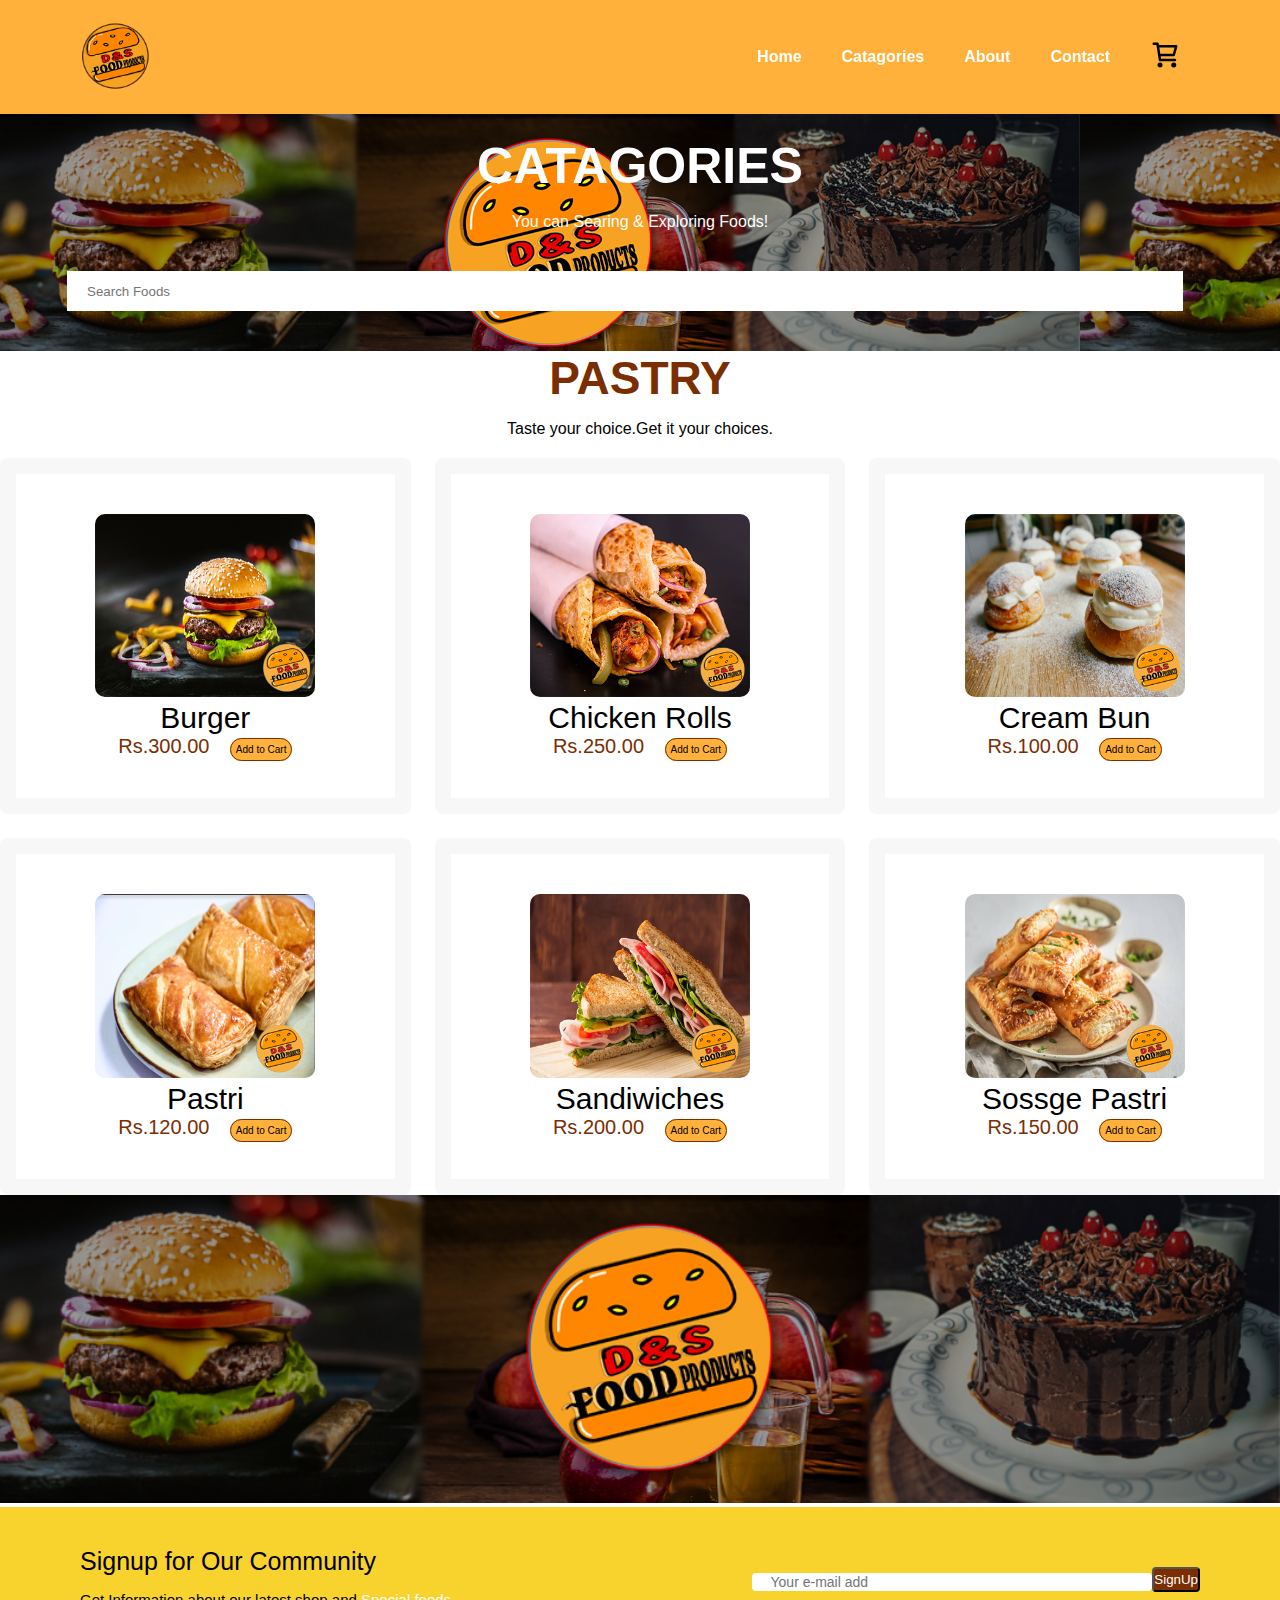
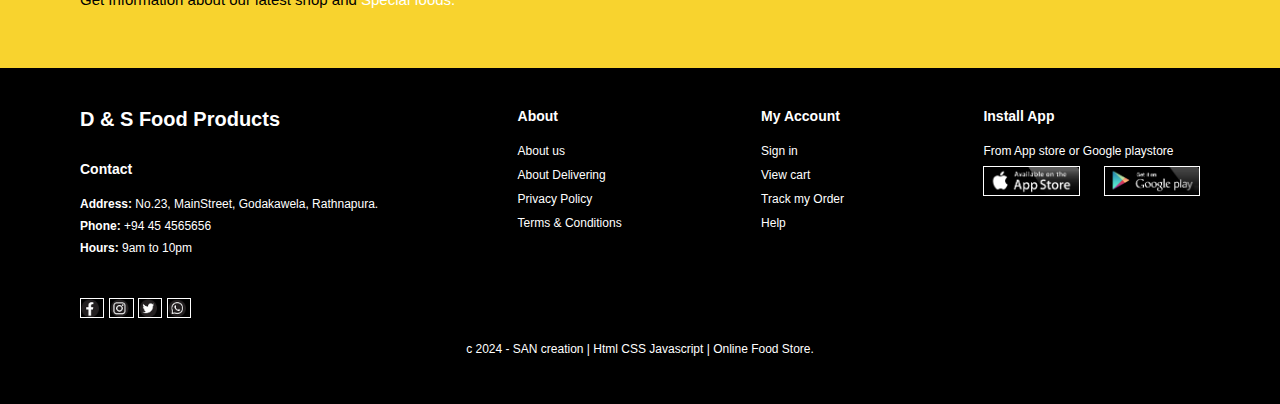
<file: src/pastry.html>
<!DOCTYPE html>
<html lang="en">
    <head>
        <meta charset="UTF-8">
        <meta http-equiv="X-UA-Compatible" content="IE=edge">
        <meta name="viewport" content="width=device-width, initial-scale=1.0">
        <title>D & S Food Store</title>

        <link rel="stylesheet" href="style.css">
    </head>

    <body>

        
        <section id="header">
            <a href="index.html"><img src="../Components/Assets/cover/log.png" class="logo" alt="logo"></a>

            <div>
                <ul id="navbar">
                    <li><a href="index.html" >Home</a></li>
                    <li><a>
                        <div class="dropdown" class="active">
                            <a  href="catagories.html">Catagories</a>
                            <div class="dropdown-content">
                              <a href="cake.html">Cakes</a>
                              <a href="juices.html">Juices</a>
                              <a href="pastry.html">Pastry</a>
                              <a href="others.html">Others</a>
                            </div>
                        </div></a>
                    </li>
                    <li><a href="about.html">About</a></li>
                    <li><a href="Contact.html">Contact</a></li>
                    <li><a href="cart.html" id="cart"><img src="../Components/Assets/icon/cart-shopping-svgrepo-com.svg" style="width: 30px;height: auto;"></a></li>
                    <a href="#"><img src="../Components/Assets/icon/close-ellipse-svgrepo-com.svg" id="close" style="width: 30px;height: auto;"></a>
                </ul>
            </div>
            <div id="mobile">
                <a href="cart.html"><img src="../Components/Assets/icon/cart-shopping-svgrepo-com.svg" style="width: 50px; height: auto;"></a>
                <img src="../Components/Assets/icon/list-svgrepo-com.svg" id="bar" style="width: 50px; height: auto;">
            </div>
        </section>

        <section id="page-header">
            <h1>CATAGORIES</h1>
            <p>You can Searing & Exploring Foods!</p>
           
            <input type="search" placeholder="Search Foods" style="padding-left: 20px;">

        </section>

        <section id="cata">
            <div id="sub-top">
                <h2>PASTRY</h2>
                <p>Taste your choice.Get it your choices.</p>
            </div>

            <div class="box-con">
                <div id="box">
                    <img src="../Components/Assets/pastry/Burger.jpg">
                    <h3>Burger</h3>
                    <span>Rs.300.00</span>
                    <a href="#" class="btn">Add to Cart</a>
                </div>
               
                <div id="box">
                    <img src="../Components/Assets/pastry/Chicken rolls.jpg">
                    <h3>Chicken Rolls</h3>
                    <span>Rs.250.00</span>
                    <a href="#" class="btn">Add to Cart</a>
                    
                </div>
              
                <div id="box">
                    <img src="../Components/Assets/pastry/Cream bun.jpg">
                    <h3>Cream Bun</h3>
                    <span>Rs.100.00</span>
                    <a href="#" class="btn">Add to Cart</a>
                </div>
                
                <div id="box">
                    <img src="../Components/Assets/pastry/Pastri.jpg">
                    <h3>Pastri</h3>
                    <span>Rs.120.00</span>
                    <a href="#" class="btn">Add to Cart</a>
                </div>
             
                <div id="box">
                    <img src="../Components/Assets/pastry/Sandiwiches.jpg">
                    <h3>Sandiwiches</h3>
                    <span>Rs.200.00</span>
                    <a href="#" class="btn">Add to Cart</a>
                </div>
                  
                <div id="box">
                    <img src="../Components/Assets/pastry/Sossge pastri.jpg">
                    <h3>Sossge Pastri</h3>
                    <span>Rs.150.00</span>
                    <a href="#" class="btn">Add to Cart</a>
                </div>
            </div>  

        </section>

        <div id="banner">
            <img src="../Components/Assets/cover/Cover.jpg">
        </div>


        <section id="signup" class="section-p1">
            <div class="signtext">
                <h4>Signup for Our Community</h4>
                <p>Get Information about our latest shop and <span>Special foods.</span></p>

            </div>
            <div class="form">
                <input type="text" placeholder="Your e-mail add">
                <button>SignUp</button>
            </div>

        </section>


        <footer class="section-p1">
            <div class="col">
                <a href="index.html"><h3 style="font-size: 20px;">D & S Food Products</h3></a>
                <h4>Contact</h4>
                <p><strong>Address:</strong> No.23, MainStreet, Godakawela, Rathnapura.</p>
                <p><strong>Phone:</strong> +94 45 4565656</p>
                <p><strong>Hours:</strong> 9am to 10pm</p>
                <div class="follow">
                    <h5>follow Us</h5>
                    <div class="icon">
                        <img src="../Components/Assets/icon/fb-ic.png">
                        <img src="../Components/Assets/icon/int-ic.png">
                        <img src="../Components/Assets/icon/twt-ic.png">
                        <img src="../Components/Assets/icon/wht-ic.png">
                    </div>
                </div>
            </div>
            <div class="col">
                <h4>About</h4>
                <a href="#">About us</a>
                <a href="#">About Delivering</a>
                <a href="#">Privacy Policy</a>
                <a href="#">Terms & Conditions</a>
            </div>
            <div class="col">
                <h4>My Account</h4>
                <a href="#">Sign in</a>
                <a href="#">View cart</a>
                <a href="#">Track my Order</a>
                <a href="#">Help</a>
            </div>
            <div class="col Install">
                <h4>Install App</h4>
                <p>From App store or Google playstore</p>
                <div class="row">
                    <img src="../Components/Assets/icon/appstore.png" style="height: 30px; width: auto; border: 1px solid #ffffff;">
                    <Img src="../Components/Assets/icon/playstore.png" style="height: 30px; width: auto; border: 1px solid #ffffff;">
                </div>
            </div>
            <div class="copyright">
                <p>c 2024 - SAN creation | Html CSS Javascript | Online Food Store.</p>
            </div>
        </footer>
 




        <script src="script.js"></script>
    </body>

    

</html>
</file>
<file: src/style.css>
* {
    margin: 0;
    padding: 0;
    box-sizing: border-box;
    font-family: 'poppins', 'inter', sans-serif;
}

h1 {
    font-size: 50px;
    line-height: 64px;
    color: #ffffff;
}

h2 {
    font-size: 46px;
    line-height: 54px;
    color: #ffffff;
}

h4 {
    font-size: 20px;
    color: #ffffff;
}

h6 {
    font-size: 12px;
    font-weight: 700;
}

p {
    font-size: 16px;
    color: #ffffff;
    margin: 15px 0 20px 0;
}

.section-p1 {
    padding: 40px 80px;
}

body{
    width: 100%;
}

/*header*/

#header{
    display: flex;
    align-items: center;
    justify-content: space-between;
    padding: 20px 80px;
    background: #ffb13b;
    box-shadow: 0 5px 15px rgba(0, 0, 0, 0.06);
    z-index: 999;
    position: sticky;
    top: 0;
    left: 0;
}

.logo{
    width: 70px;
    height: 70px;
    display: inline-block; 
    animation: rotateAnimation 4s linear infinite;
}
@keyframes rotateAnimation {
    0% {
        transform: rotate(0deg); 
    }
    50% {
        transform: rotate(30deg);
    }
    100% {
        transform: rotate(0deg);
    }
}

#navbar{
    display: flex;
    align-items: center;
    justify-content: right;
}

#navbar li{
    list-style: none;
    padding: 0 20px;
}

#navbar li a{
    text-decoration: none;
    font-size: 16px;
    font-weight: 600;
    color: #ffffff;
    transition: 0.3s ease;
}

#navbar li a:hover,
#navbar li a.active{
    color: #7a2e02;
}

#mobile{
    display: none;
    align-items: center;
}
#close{
    display: none;
}


#navbar li a.active::after{
    content: "";
    width: 30%;
    height: 2px;
    background: #7a2e02;
    position: absolute;
    bottom: -4px;
    left: 20px;
}

.dropdown {
    float: left;
    overflow: hidden;
}
  
  
.dropdown .dropbtn {
    font-size: 16px;
    border: none;
    outline: none;
    padding: 14px 16px;
    background-color: inherit;
    margin: 0; 
    text-decoration: none;
    font-size: 16px;
    font-weight: 600;
    color: #ffffff;
    transition: 0.3s ease;
}
  


.dropdown .dropbtn a.active::after{
    
    width: 30%;
    height: 2px;
    background: #7a2e02;
    position: absolute;
    bottom: -4px;
    left: 20px;
}
  

  /* Dropdown content (hidden by default) */
.dropdown-content {
    display: none;
    position: absolute;
    background-color: #ffb13b;
    min-width: 100px;
    box-shadow: 0px 8px 16px 0px rgba(0,0,0,0.2);
    z-index: 1;
}
  
  /* Links inside the dropdown */
.dropdown-content a {
    float: none;    
    padding: 10px 12px;
    text-decoration: none;
    display: block;
    text-align: center;
}
  
  /* Add a grey background color to dropdown links on hover */
.dropdown-content a:hover {
    background-color: #ffb13b;
}
  
  /* Show the dropdown menu on hover */
.dropdown:hover .dropdown-content {
    display: block;
}


#hero{
    background-image: url("../Components/Assets/cover/pic.jpg");
    height: 75vh;
    width: 100%;
    background-size: cover;
    background-position: top 25% right 0;
    padding: 0 80px;
    display: flex;
    flex-direction: column;
    align-items: flex-start;
    justify-content: center;
}

#hero h2{
    padding-bottom: 20px;
    opacity: 0; 
    animation: fadeIn 2.8s ease-in-out forwards; 
}


#hero h1{
    padding-bottom: 20px;
    opacity: 0; 
    animation: fadeIn 2.8s ease-in-out forwards; 
}
@keyframes fadeIn {
    from {
        opacity: 0; 
    }
    to {
        opacity: 1; 
    }
}




#hero button{
    background: linear-gradient(#ffb13b, #000000);
    border-radius: 40px;
    color: #ffffff;
    font-size: 15px;
    font-weight: 500;
    padding: 14px 20px 14px 20px;
    background-repeat: no-repeat;
    cursor: pointer;
}
#hero button:hover{
    scale: 1.1;
    background: #ffed9c;
    color:#000000;
}

#desc p{
    color: black;
    font-size: 15px;
    font-family: Arial, Helvetica, sans-serif;
    text-align: center;
    padding: 20px 20px;
}

#banner img{
    width: 100%;
    height: auto;
}

#fe-topic{
    text-align: center;
}

#fe-topic h2{
    color: black;
    font-size: 35px;
    
}

#fe-topic p{
    color: #7a2e02;

}

#feature{
    display: flex;
    align-items: center;
    justify-content: space-between;
    flex-wrap: wrap;
}

#feature .fe-box{
    width: 200px;
    height: 200px;
    text-align: center;
    padding: 25px 15px;
    box-shadow: 20px 20px 34px 20px rgba(0, 0, 0, 0.03);
    border: 1px solid #ffffff;
    border-radius: 50%;
    margin: 15px 0;
}
#feature .fe-box:hover{
    background-color: #f1f1f1;
    scale: 1.2;

}

#feature .fe-box img{
    width: 80px;
    height: auto;

}

#feature .fe-box h6{
    padding: 10px;
}

#signup{
    display: flex;
    justify-content: space-between;
    flex-wrap: wrap;
    align-items: center;
    background-color: #f8d32e;
}

.signtext h4{
    color: black;
    font-size: 25px;
    font-weight: 400;
}
.signtext p{
    color: black;
    font-size: 15px;
}
.signtext p span{
    color: rgb(255, 255, 255);
}

#signup .form{
    display: flex;
    width: 40%;
}

#signup input{
    height: 3.125ram;
    padding: 0 1.25em;
    font-size: 14px;
    width: 100%;
    border: 1px solid transparent;
    border-radius: 4px;
    outline: none;
}
#signup button{
    background-color: #7a2e02;
    color: #ffffff;
    white-space: nowrap;
    border-radius: 4px;
    width: auto;
    height: 25px;
}

footer{
    display: flex;
    flex-wrap: wrap;
    justify-content: space-between;
    background-color: black;
}
footer .col{
    display: flex;
    flex-direction: column;
    align-items: flex-start;
    margin-bottom: 20px;
}
footer h3{
    color: rgb(255, 255, 255);
    padding-bottom: 20px;
}
footer h4{
    font-size: 14px;
    color: rgb(255, 255, 255);
    padding-bottom: 20px;
}
footer p{
    font-size: 12px;
    color: rgb(255, 255, 255);
    margin: 0 0 8px 0;
}
footer a{
    font-size: 12px;
    text-decoration: none;
    color: rgb(255, 255, 255);
    margin-bottom: 10px;
}
footer .follow{
    margin-top: 20px;
}
footer .follow img{
    height: 20px;
    width: auto;
    border: 1px solid #ffffff;
    padding-right: 4px;
    cursor: pointer;
}
footer .copyright{
    width: 100%;
    text-align: center;
}


@media(max-width:799px){
    #navbar {
        display: flex;
        flex-direction: column;
        align-items: flex-start;
        justify-content: flex-start;
        position: fixed;
        top: 0;
        right: -300px;
        height: 100vh;
        width: 300px;
        background-color: #ffb13b;
        box-shadow: 0 40px 60px rgba(0, 0, 0, 0.1);
        padding: 60px 0 0 10px;
        transition: 0.3ms;
    }
    #navbar.active{
        right: 0px;
    }
    #navbar li{
        margin-bottom: 25px;
    }
    #mobile{
        display: flex;
        align-items: center;
    }
    #mobile img{
        padding-left: 30px;

    }
    #close{
        display: initial;
        position: absolute;
        top: 30px;
        left: 30px;
    }
    #cart{
        display: none;
    }
    #hero{
        height: 70vh;
        background-position: top 30% right 30%;
        padding: 0 80px;
        display: flex;
    }
    #feature{
        justify-content: center;
    }
    #feature .fe-box{
        margin: 15px 15px;
    }
    #Ab-img img{
        width: 100%;
        height: auto;
    }

}

@media(max-width: 477px){

    #header{
        padding: 10px 30px;
    }
    h1{
        font-size: 38px;
        
    }
    h2{
        font-size: 32px;

    }
    #hero{
        background-position: 55%;
        padding: 0 20px;
    }
    #Ab-img img{
        width: 100%;
        height: auto;
    }
}




/**Catagories page**/
#page-header{
    background-image: url(../Components/Assets/cover/Cover.jpg);
    text-align: center;
    padding: 20px;
}

#page-header input{
    width: 90%;
    height: 40px;
    margin: 20px 50px 20px 20px;
    border: 5px;
}


#sub-top{
    text-align: center;
}
#sub-top h2{
    color: #7a2e02;
}
#sub-top p{
    color: #000000;
}
.box-con{
    display: grid;
    grid-template-columns: repeat(auto-fit, minmax(20rem, 1fr));
    gap: 1.5rem;
}
#box{
    padding: 2.5rem;
    background: #ffffff;
    border-radius: .5rem;
    border: 1rem solid rgba(0, 0, 0, 0.03);
    box-shadow: var(--box-shadow);
    position: relative;
    overflow: hidden;
    text-align: center;
}
#box img{
    width: 220px;
    height: auto;
    border-radius: 10px;
}
#box h3{
    font-size: 30px;
    font-weight: 400;
}
#box span{
    color: #7a2e02;
    font-weight: 500;
    margin-right: 1rem;
    font-size: 20px;
}
#box .btn{
    background-color: #ffb13b;
    border: 1px solid #7a2e02;
    color: #000000;
    font-size: 10px;
    border-radius: 15px;
    padding: 5px;
    text-decoration: none;
}


/**about us**/
.row{
    display: flex;
    flex-wrap: wrap;
    gap: 1.5rem;
    align-items: center;
}
#subtopic{
    text-align: center;
    padding: 5px;
}
#subtopic h2{
    color: #7a2e02;
}
#subtopic p{
    color: #000000;
}
.Ab-img{
    flex: 1 1 45rem;
}
.Ab-img img{
    width: 100%;
}
.Ab-content{
    background-color: rgb(241, 241, 241);
    margin-top: 10px;
    margin-bottom: 30px;
    margin-left: 50px;
    margin-right: 50px;
    padding: 20px;
    flex: 1 1 45rem;
}

.Ab-content h3{
    color: #000000;
    font-size: 20px;
    margin-left: 70px;
}
.Ab-content p{
    color: #000000;
    font-size: 15px;
    margin-left: 50px;
    margin-right: 50px;
    justify-content: center;   
}
.Ab-content .icon-con{
    display: flex;
    gap: 1rem;
    flex-wrap: wrap;
    padding: 1rem 0;
    margin-top: .5rem;
}
#lm-btn{
    margin-left: 50px;
    text-decoration: none;
    font-size: 15px;
    color: #7a2e02;
    cursor: pointer;
}


/**contactus**/
#cont {
    border-radius: 5px;
    background-color: #faf2d0;
    padding: 20px;  
    margin-left: 50px;
    margin-right: 50px;
    margin-bottom: 60px;
}
#fd-topic{
    text-align: center;
}
#fo-sec{
    text-align: center;
    
}
input[type=text], select, textarea {
    width: 100%;
    padding: 12px;
    border: 1px solid #ccc;
    border-radius: 4px;
    box-sizing: border-box;
    margin-top: 6px;
    margin-bottom: 16px;
    resize: vertical;
}
  
input[type=submit] {
    background-color: #04AA6D;
    color: white;
    padding: 12px 20px;
    border: none;
    cursor: pointer;
}
  
input[type=submit]:hover {
    background-color: #f3d034;
}

.doubleSideCont {
    display: flex;
    height: 80vh; /* Set the height to 100% of the viewport height */
}

.left-side {
    flex: 1; /* Take up 1/2 of the available space */
    background-color: #f0f0f0; /* Adjust the background color as needed */
    padding: 20px;
}

.right-side {
    flex: 1; /* Take up 1/2 of the available space */
    background-color: #ffffff; /* Adjust the background color as needed */
    padding: 20px;
}

#con-info p{
    margin-left: 20px;
    color: #000000;
}

#map {
    height: 400px;
    width: 100%;
}


 /**cart section**/

 #main-cart{

 }
 
 #main-cart h2{
    text-align: center;
    color: #000000;
    font-size: 35px;
 }

 #main-cart p{
    color: #000000;
 }

 .cart-head{
    text-align: center;
 }

 .cartBar{
    display: flex;
    margin: 30px 50px 30px 50px;
    background-color: #d8d7d7;
    border-radius: 5px;
    height: auto;
    width: auto;
    justify-content: center;
 }
 /*#root{
    width: 60%;
    display: grid;
    grid-template-columns: repeat(1, 1fr);
    grid-gap: 20px;
 }*/

 .cartSection{
    width: 100%;
    background-color: #ccc;
    justify-content: center;
    padding: 15px;
    text-align: center;

 }


.totalSec{
    width: auto;
    background-color: #f3d034;
    border-radius: 10px;
    align-items: center;
    display: flex;
    flex-direction: column 2;
    column-gap: auto;
 
 }

 .totalSec p{
    margin-left: 20px;
    margin-right: 10px;
 }

 .foot{
    display: flex;
    justify-content: space-between;
    margin: 20px 0px;
    padding: 10px 0px;
    border-top: 1px solid #333;
 }
</file>
